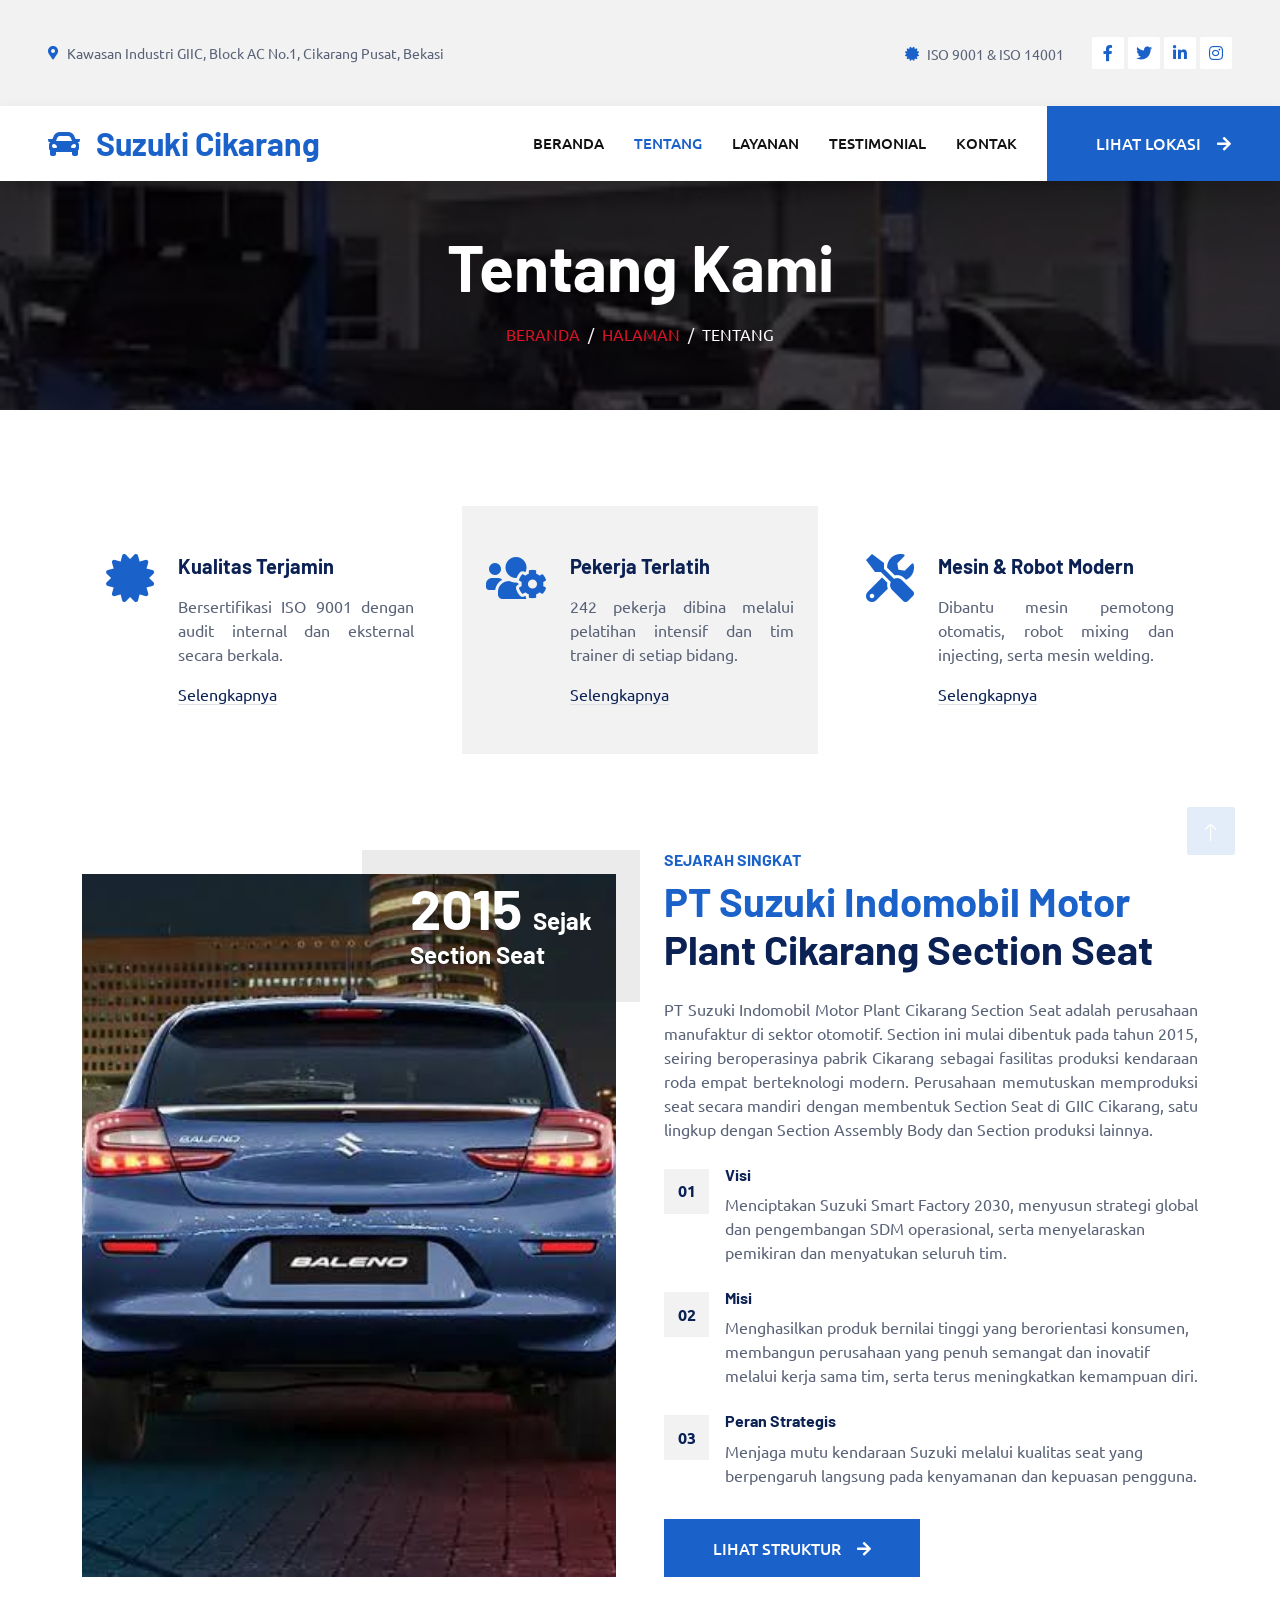
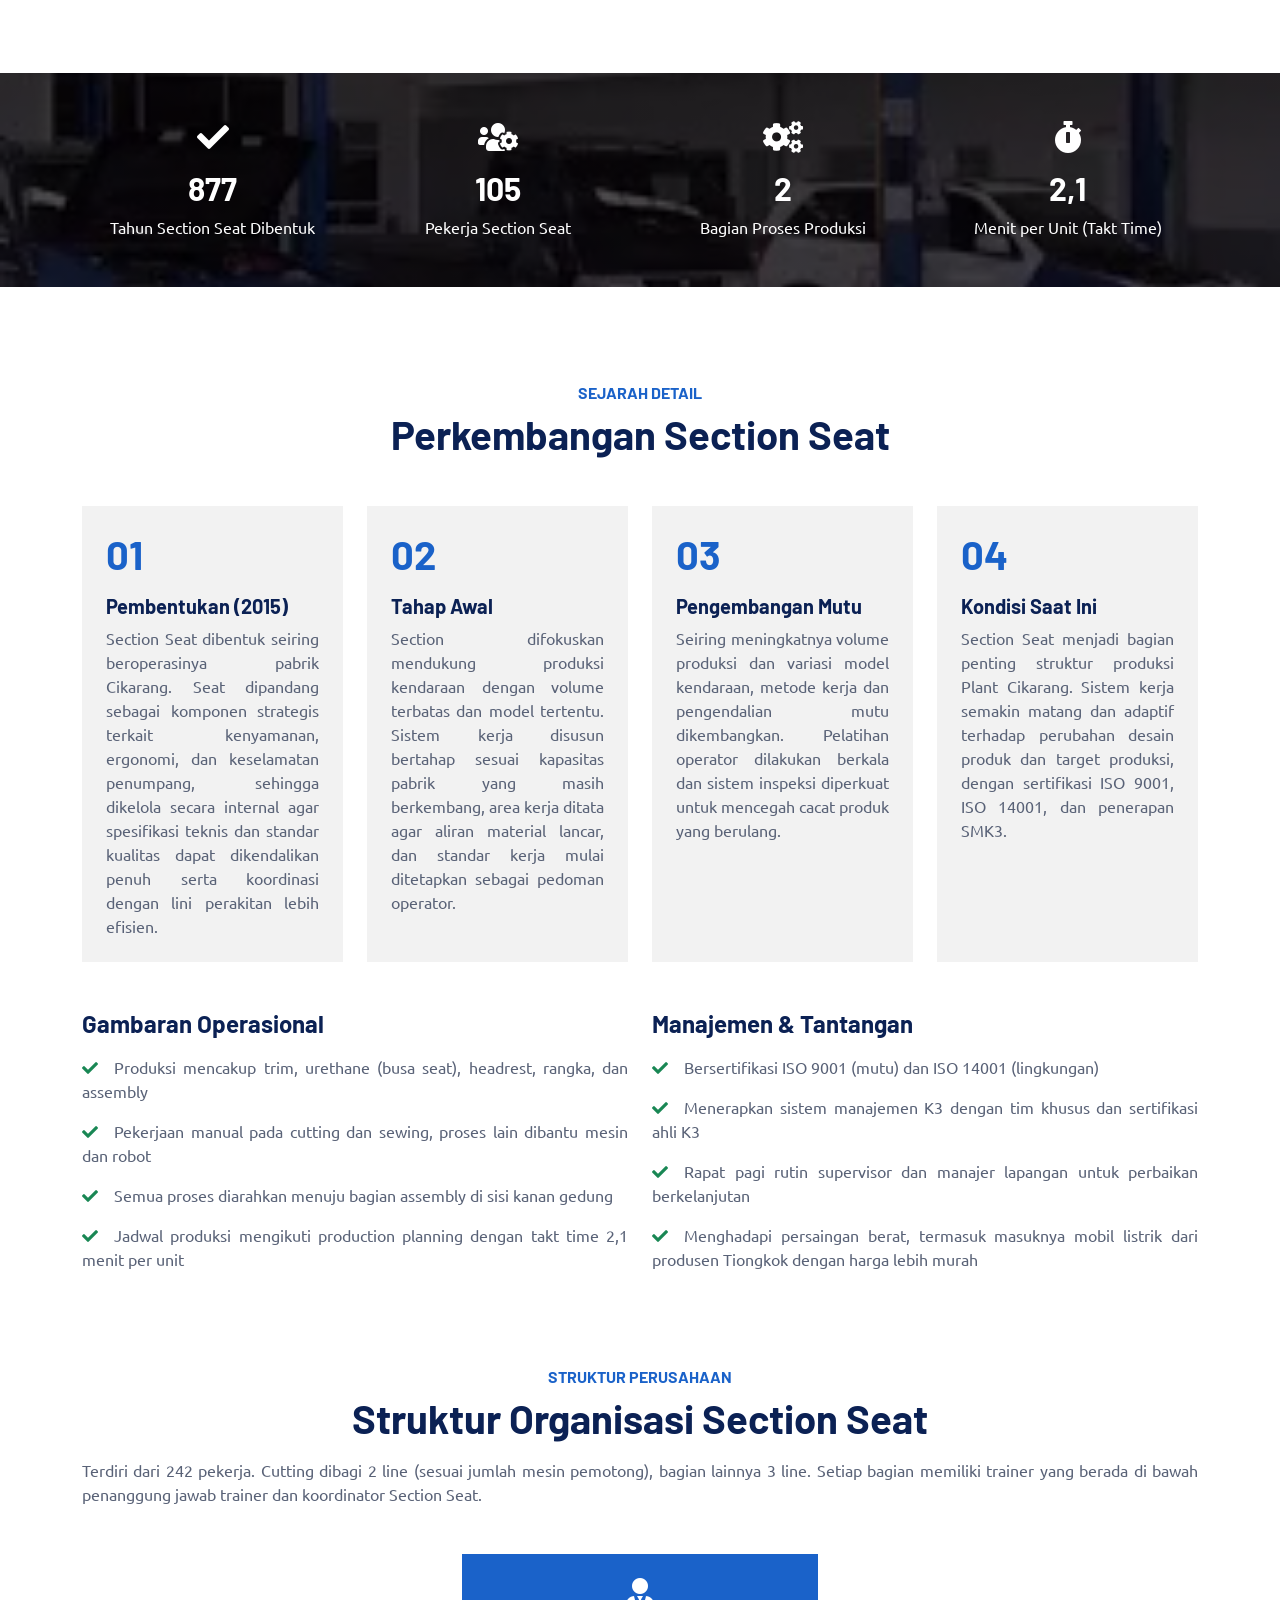
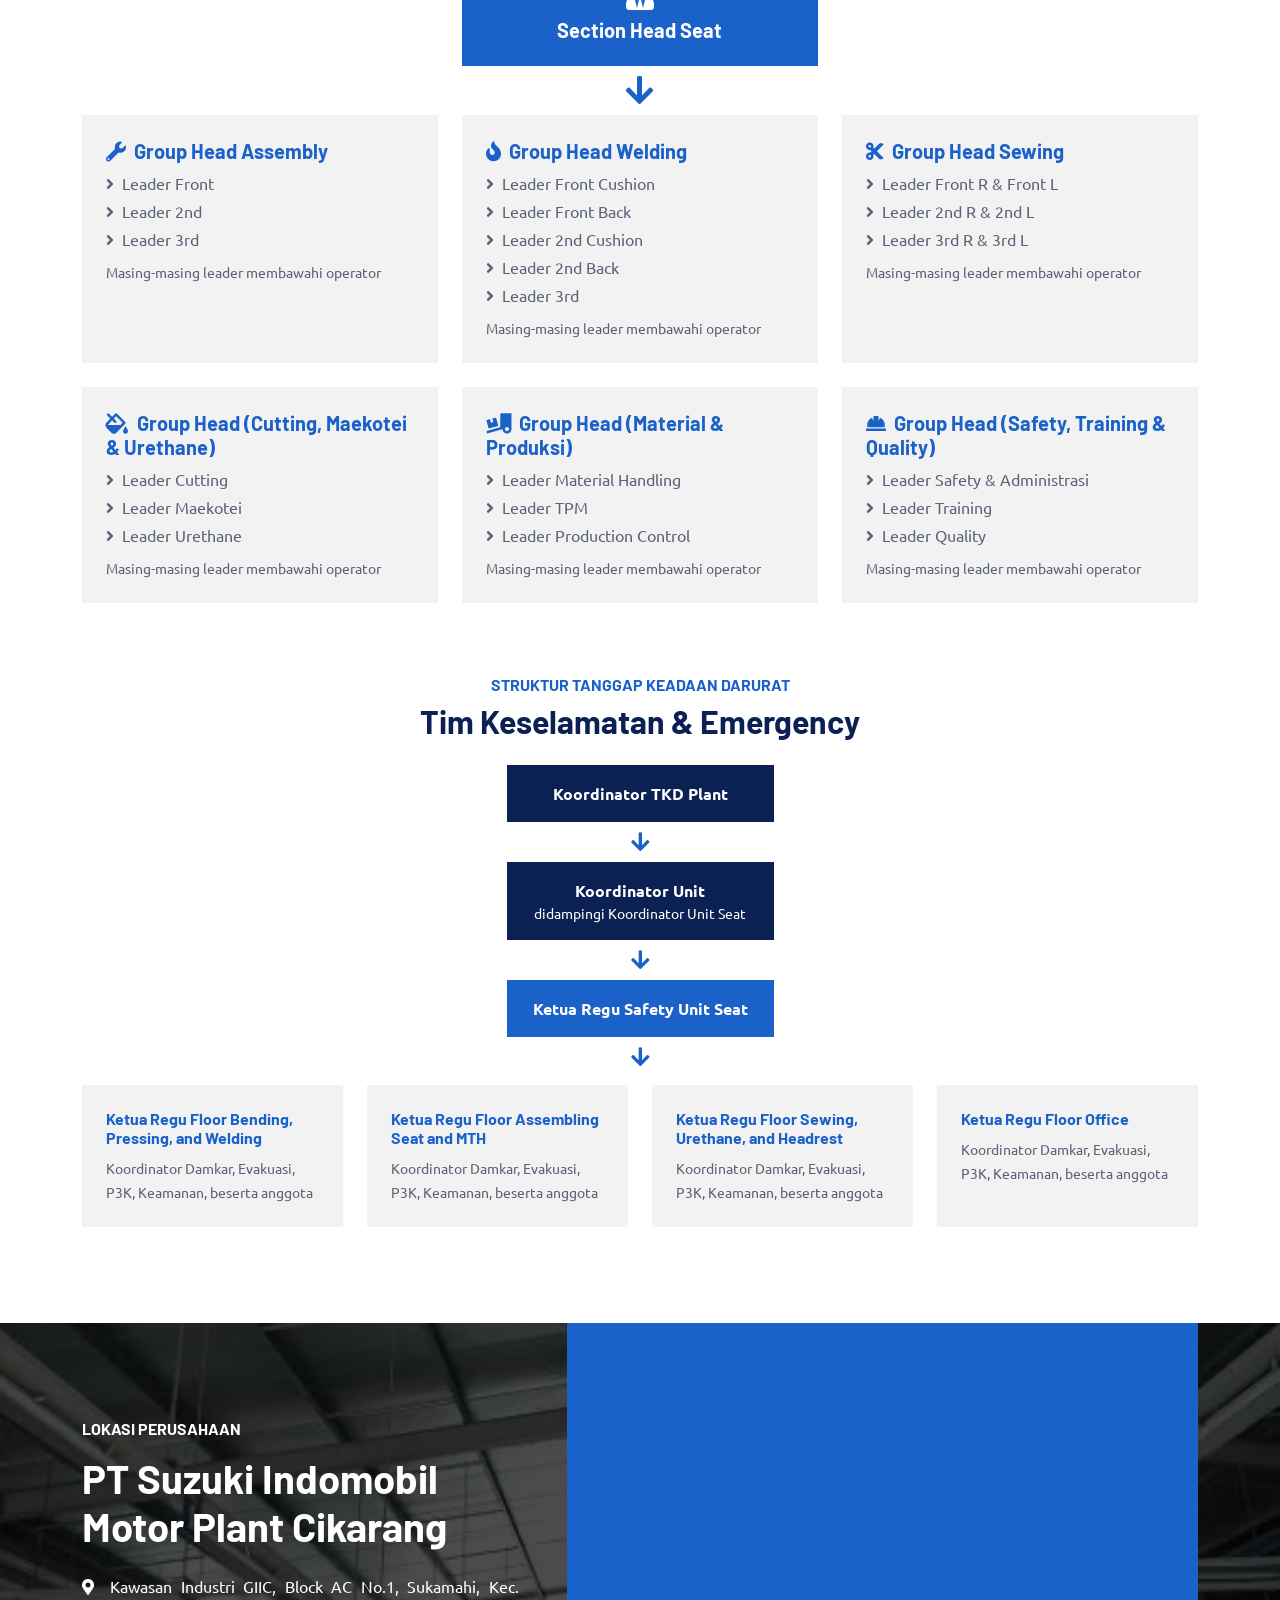
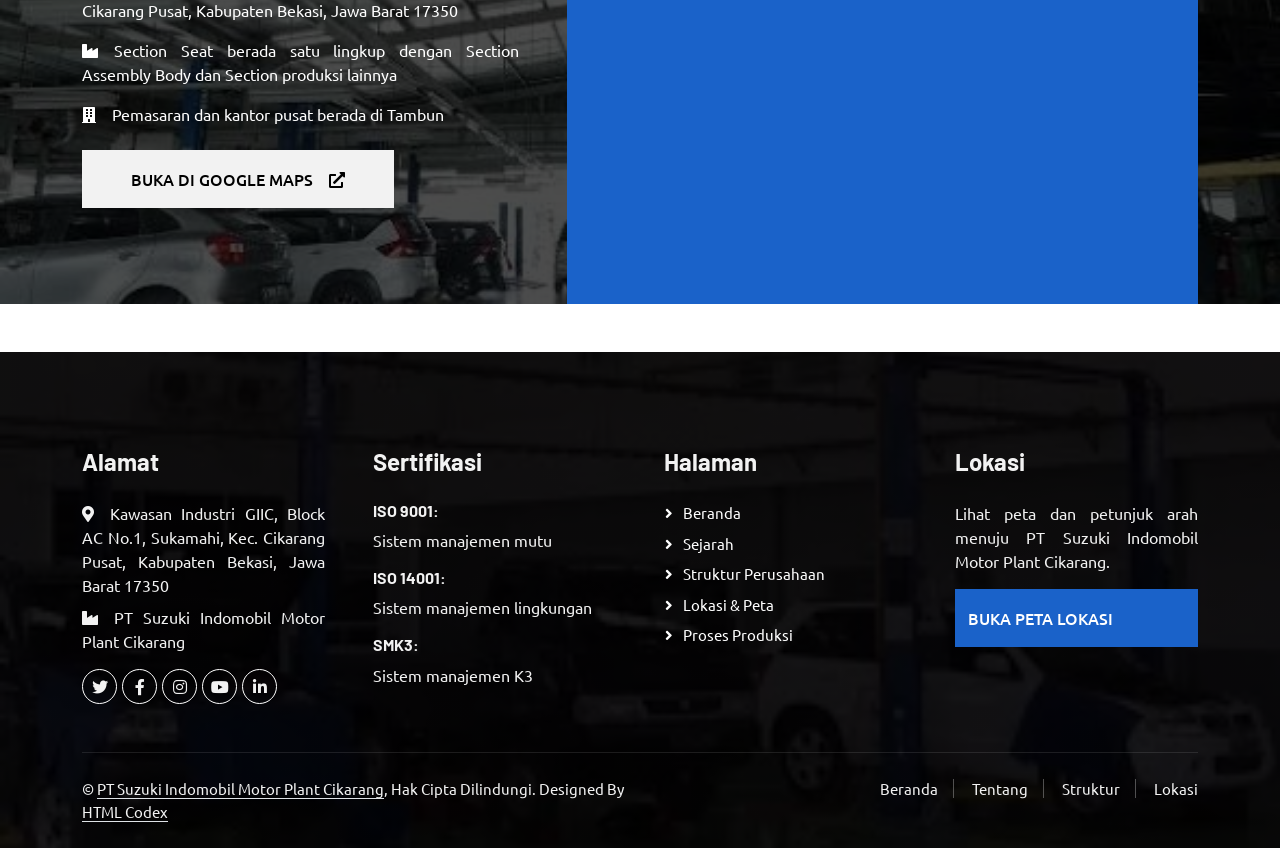
<file: about.html>
<!DOCTYPE html>
<html lang="id">

<head>
    <meta charset="utf-8">
    <title>Tentang - PT Suzuki Indomobil Motor Plant Cikarang</title>
    <meta content="width=device-width, initial-scale=1.0" name="viewport">
    <meta content="Sejarah, struktur organisasi, dan lokasi PT Suzuki Indomobil Motor Plant Cikarang Section Seat" name="keywords">
    <meta content="Sejarah, struktur perusahaan, dan peta lokasi PT Suzuki Indomobil Motor Plant Cikarang" name="description">

    <!-- Favicon -->
    <link href="img/favicon.ico" rel="icon">

    <!-- Google Web Fonts -->
    <link rel="preconnect" href="https://fonts.googleapis.com">
    <link rel="preconnect" href="https://fonts.gstatic.com" crossorigin>
    <link href="https://fonts.googleapis.com/css2?family=Barlow:wght@600;700&family=Ubuntu:wght@400;500&display=swap" rel="stylesheet"> 

    <!-- Icon Font Stylesheet -->
    <link href="https://cdnjs.cloudflare.com/ajax/libs/font-awesome/5.10.0/css/all.min.css" rel="stylesheet">
    <link href="https://cdn.jsdelivr.net/npm/bootstrap-icons@1.4.1/font/bootstrap-icons.css" rel="stylesheet">

    <!-- Libraries Stylesheet -->
    <link href="lib/animate/animate.min.css" rel="stylesheet">
    <link href="lib/owlcarousel/assets/owl.carousel.min.css" rel="stylesheet">
    <link href="lib/tempusdominus/css/tempusdominus-bootstrap-4.min.css" rel="stylesheet" />

    <!-- Customized Bootstrap Stylesheet -->
    <link href="css/bootstrap.min.css" rel="stylesheet">

    <!-- Template Stylesheet -->
    <link href="css/style.css" rel="stylesheet">
</head>

<body>
    <!-- Spinner Start -->
    <div id="spinner" class="show bg-white position-fixed translate-middle w-100 vh-100 top-50 start-50 d-flex align-items-center justify-content-center">
        <div class="spinner-border text-primary" style="width: 3rem; height: 3rem;" role="status">
            <span class="sr-only">Loading...</span>
        </div>
    </div>
    <!-- Spinner End -->


    <!-- Topbar Start -->
    <div class="container-fluid bg-light p-0">
        <div class="row gx-0 d-none d-lg-flex">
            <div class="col-lg-7 px-5 text-start">
                <div class="h-100 d-inline-flex align-items-center py-3 me-4">
                    <small class="fa fa-map-marker-alt text-primary me-2"></small>
                    <small>Kawasan Industri GIIC, Block AC No.1, Cikarang Pusat, Bekasi</small>
                </div>
                <div class="h-100 d-inline-flex align-items-center py-3">
                    <small class="fa fa-industry text-primary me-2"></small>
                    <small>Section Seat - Produksi Seat Kendaraan Roda Empat</small>
                </div>
            </div>
            <div class="col-lg-5 px-5 text-end">
                <div class="h-100 d-inline-flex align-items-center py-3 me-4">
                    <small class="fa fa-certificate text-primary me-2"></small>
                    <small>ISO 9001 &amp; ISO 14001</small>
                </div>
                <div class="h-100 d-inline-flex align-items-center">
                    <a class="btn btn-sm-square bg-white text-primary me-1" href="https://www.facebook.com/suzukiindonesia" target="_blank" rel="noopener noreferrer" aria-label="Facebook Suzuki Indonesia"><i class="fab fa-facebook-f"></i></a>
                    <a class="btn btn-sm-square bg-white text-primary me-1" href="https://x.com/SuzukiIndonesia" target="_blank" rel="noopener noreferrer" aria-label="Twitter/X Suzuki Indonesia"><i class="fab fa-twitter"></i></a>
                    <a class="btn btn-sm-square bg-white text-primary me-1" href="https://www.linkedin.com/search/results/companies/?keywords=Suzuki%20Indomobil%20Motor" target="_blank" rel="noopener noreferrer" aria-label="LinkedIn Suzuki Indomobil Motor"><i class="fab fa-linkedin-in"></i></a>
                    <a class="btn btn-sm-square bg-white text-primary me-0" href="https://www.instagram.com/suzuki_id/" target="_blank" rel="noopener noreferrer" aria-label="Instagram Suzuki Indonesia"><i class="fab fa-instagram"></i></a>
                </div>
            </div>
        </div>
    </div>
    <!-- Topbar End -->


    <!-- Navbar Start -->
    <nav class="navbar navbar-expand-lg bg-white navbar-light shadow sticky-top p-0">
        <a href="index.html" class="navbar-brand d-flex align-items-center px-4 px-lg-5">
            <h2 class="m-0 text-primary"><i class="fa fa-car me-3"></i>Suzuki Cikarang</h2>
        </a>
        <button type="button" class="navbar-toggler me-4" data-bs-toggle="collapse" data-bs-target="#navbarCollapse">
            <span class="navbar-toggler-icon"></span>
        </button>
        <div class="collapse navbar-collapse" id="navbarCollapse">
            <div class="navbar-nav ms-auto p-4 p-lg-0">
                <a href="index.html" class="nav-item nav-link">Beranda</a>
                <a href="about.html" class="nav-item nav-link active">Tentang</a>
                <a href="service.html" class="nav-item nav-link">Layanan</a>
                <a href="testimonial.html" class="nav-item nav-link">Testimonial</a>
                <a href="contact.html" class="nav-item nav-link">Kontak</a>
            </div>
            <a href="#lokasi" class="btn btn-primary py-4 px-lg-5 d-none d-lg-block">Lihat Lokasi<i class="fa fa-arrow-right ms-3"></i></a>
        </div>
    </nav>
    <!-- Navbar End -->


    <!-- Page Header Start -->
    <div class="container-fluid page-header mb-5 p-0" style="background-image: url(img/carousel-bg-1.jpg);">
        <div class="container-fluid page-header-inner py-5">
            <div class="container text-center">
                <h1 class="display-3 text-white mb-3 animated slideInDown">Tentang Kami</h1>
                <nav aria-label="breadcrumb">
                    <ol class="breadcrumb justify-content-center text-uppercase">
                        <li class="breadcrumb-item"><a href="index.html">Beranda</a></li>
                        <li class="breadcrumb-item"><a href="#">Halaman</a></li>
                        <li class="breadcrumb-item text-white active" aria-current="page">Tentang</li>
                    </ol>
                </nav>
            </div>
        </div>
    </div>
    <!-- Page Header End -->


    <!-- Service Start -->
    <div class="container-xxl py-5">
        <div class="container">
            <div class="row g-4">
                <div class="col-lg-4 col-md-6 wow fadeInUp" data-wow-delay="0.1s">
                    <div class="d-flex py-5 px-4">
                        <i class="fa fa-certificate fa-3x text-primary flex-shrink-0"></i>
                        <div class="ps-4">
                            <h5 class="mb-3">Kualitas Terjamin</h5>
                            <p>Bersertifikasi ISO 9001 dengan audit internal dan eksternal secara berkala.</p>
                            <a class="text-secondary border-bottom" href="#sejarah">Selengkapnya</a>
                        </div>
                    </div>
                </div>
                <div class="col-lg-4 col-md-6 wow fadeInUp" data-wow-delay="0.3s">
                    <div class="d-flex bg-light py-5 px-4">
                        <i class="fa fa-users-cog fa-3x text-primary flex-shrink-0"></i>
                        <div class="ps-4">
                            <h5 class="mb-3">Pekerja Terlatih</h5>
                            <p>242 pekerja dibina melalui pelatihan intensif dan tim trainer di setiap bidang.</p>
                            <a class="text-secondary border-bottom" href="#struktur">Selengkapnya</a>
                        </div>
                    </div>
                </div>
                <div class="col-lg-4 col-md-6 wow fadeInUp" data-wow-delay="0.5s">
                    <div class="d-flex py-5 px-4">
                        <i class="fa fa-tools fa-3x text-primary flex-shrink-0"></i>
                        <div class="ps-4">
                            <h5 class="mb-3">Mesin &amp; Robot Modern</h5>
                            <p>Dibantu mesin pemotong otomatis, robot mixing dan injecting, serta mesin welding.</p>
                            <a class="text-secondary border-bottom" href="index.html#layanan">Selengkapnya</a>
                        </div>
                    </div>
                </div>
            </div>
        </div>
    </div>
    <!-- Service End -->


    <!-- About Start -->
    <div class="container-xxl py-5" id="sejarah">
        <div class="container">
            <div class="row g-5">
                <div class="col-lg-6 pt-4" style="min-height: 400px;">
                    <div class="position-relative h-100 wow fadeIn" data-wow-delay="0.1s">
                        <img class="position-absolute img-fluid w-100 h-100" src="img/about.jpg" style="object-fit: cover;" alt="">
                        <div class="position-absolute top-0 end-0 mt-n4 me-n4 py-4 px-5" style="background: rgba(0, 0, 0, .08);">
                            <h1 class="display-4 text-white mb-0">2015 <span class="fs-4">Sejak</span></h1>
                            <h4 class="text-white">Section Seat</h4>
                        </div>
                    </div>
                </div>
                <div class="col-lg-6">
                    <h6 class="text-primary text-uppercase">Sejarah Singkat</h6>
                    <h1 class="mb-4"><span class="text-primary">PT Suzuki Indomobil Motor</span> Plant Cikarang Section Seat</h1>
                    <p class="mb-4">PT Suzuki Indomobil Motor Plant Cikarang Section Seat adalah perusahaan manufaktur di sektor otomotif. Section ini mulai dibentuk pada tahun 2015, seiring beroperasinya pabrik Cikarang sebagai fasilitas produksi kendaraan roda empat berteknologi modern. Perusahaan memutuskan memproduksi seat secara mandiri dengan membentuk Section Seat di GIIC Cikarang, satu lingkup dengan Section Assembly Body dan Section produksi lainnya.</p>
                    <div class="row g-4 mb-3 pb-3">
                        <div class="col-12 wow fadeIn" data-wow-delay="0.1s">
                            <div class="d-flex">
                                <div class="bg-light d-flex flex-shrink-0 align-items-center justify-content-center mt-1" style="width: 45px; height: 45px;">
                                    <span class="fw-bold text-secondary">01</span>
                                </div>
                                <div class="ps-3">
                                    <h6>Visi</h6>
                                    <span>Menciptakan Suzuki Smart Factory 2030, menyusun strategi global dan pengembangan SDM operasional, serta menyelaraskan pemikiran dan menyatukan seluruh tim.</span>
                                </div>
                            </div>
                        </div>
                        <div class="col-12 wow fadeIn" data-wow-delay="0.3s">
                            <div class="d-flex">
                                <div class="bg-light d-flex flex-shrink-0 align-items-center justify-content-center mt-1" style="width: 45px; height: 45px;">
                                    <span class="fw-bold text-secondary">02</span>
                                </div>
                                <div class="ps-3">
                                    <h6>Misi</h6>
                                    <span>Menghasilkan produk bernilai tinggi yang berorientasi konsumen, membangun perusahaan yang penuh semangat dan inovatif melalui kerja sama tim, serta terus meningkatkan kemampuan diri.</span>
                                </div>
                            </div>
                        </div>
                        <div class="col-12 wow fadeIn" data-wow-delay="0.5s">
                            <div class="d-flex">
                                <div class="bg-light d-flex flex-shrink-0 align-items-center justify-content-center mt-1" style="width: 45px; height: 45px;">
                                    <span class="fw-bold text-secondary">03</span>
                                </div>
                                <div class="ps-3">
                                    <h6>Peran Strategis</h6>
                                    <span>Menjaga mutu kendaraan Suzuki melalui kualitas seat yang berpengaruh langsung pada kenyamanan dan kepuasan pengguna.</span>
                                </div>
                            </div>
                        </div>
                    </div>
                    <a href="#struktur" class="btn btn-primary py-3 px-5">Lihat Struktur<i class="fa fa-arrow-right ms-3"></i></a>
                </div>
            </div>
        </div>
    </div>
    <!-- About End -->


    <!-- Fact Start -->
    <div class="container-fluid fact bg-dark my-5 py-5">
        <div class="container">
            <div class="row g-4">
                <div class="col-md-6 col-lg-3 text-center wow fadeIn" data-wow-delay="0.1s">
                    <i class="fa fa-check fa-2x text-white mb-3"></i>
                    <h2 class="text-white mb-2" data-toggle="counter-up">2015</h2>
                    <p class="text-white mb-0">Tahun Section Seat Dibentuk</p>
                </div>
                <div class="col-md-6 col-lg-3 text-center wow fadeIn" data-wow-delay="0.3s">
                    <i class="fa fa-users-cog fa-2x text-white mb-3"></i>
                    <h2 class="text-white mb-2" data-toggle="counter-up">242</h2>
                    <p class="text-white mb-0">Pekerja Section Seat</p>
                </div>
                <div class="col-md-6 col-lg-3 text-center wow fadeIn" data-wow-delay="0.5s">
                    <i class="fa fa-cogs fa-2x text-white mb-3"></i>
                    <h2 class="text-white mb-2" data-toggle="counter-up">4</h2>
                    <p class="text-white mb-0">Bagian Proses Produksi</p>
                </div>
                <div class="col-md-6 col-lg-3 text-center wow fadeIn" data-wow-delay="0.7s">
                    <i class="fa fa-stopwatch fa-2x text-white mb-3"></i>
                    <h2 class="text-white mb-2">2,1</h2>
                    <p class="text-white mb-0">Menit per Unit (Takt Time)</p>
                </div>
            </div>
        </div>
    </div>
    <!-- Fact End -->


    <!-- Sejarah Detail Start -->
    <div class="container-xxl py-5">
        <div class="container">
            <div class="text-center wow fadeInUp" data-wow-delay="0.1s">
                <h6 class="text-primary text-uppercase">Sejarah Detail</h6>
                <h1 class="mb-5">Perkembangan Section Seat</h1>
            </div>
            <div class="row g-4">
                <div class="col-lg-3 col-md-6 wow fadeInUp" data-wow-delay="0.1s">
                    <div class="bg-light p-4 h-100">
                        <h1 class="text-primary mb-3">01</h1>
                        <h5>Pembentukan (2015)</h5>
                        <p class="mb-0">Section Seat dibentuk seiring beroperasinya pabrik Cikarang. Seat dipandang sebagai komponen strategis terkait kenyamanan, ergonomi, dan keselamatan penumpang, sehingga dikelola secara internal agar spesifikasi teknis dan standar kualitas dapat dikendalikan penuh serta koordinasi dengan lini perakitan lebih efisien.</p>
                    </div>
                </div>
                <div class="col-lg-3 col-md-6 wow fadeInUp" data-wow-delay="0.3s">
                    <div class="bg-light p-4 h-100">
                        <h1 class="text-primary mb-3">02</h1>
                        <h5>Tahap Awal</h5>
                        <p class="mb-0">Section difokuskan mendukung produksi kendaraan dengan volume terbatas dan model tertentu. Sistem kerja disusun bertahap sesuai kapasitas pabrik yang masih berkembang, area kerja ditata agar aliran material lancar, dan standar kerja mulai ditetapkan sebagai pedoman operator.</p>
                    </div>
                </div>
                <div class="col-lg-3 col-md-6 wow fadeInUp" data-wow-delay="0.5s">
                    <div class="bg-light p-4 h-100">
                        <h1 class="text-primary mb-3">03</h1>
                        <h5>Pengembangan Mutu</h5>
                        <p class="mb-0">Seiring meningkatnya volume produksi dan variasi model kendaraan, metode kerja dan pengendalian mutu dikembangkan. Pelatihan operator dilakukan berkala dan sistem inspeksi diperkuat untuk mencegah cacat produk yang berulang.</p>
                    </div>
                </div>
                <div class="col-lg-3 col-md-6 wow fadeInUp" data-wow-delay="0.7s">
                    <div class="bg-light p-4 h-100">
                        <h1 class="text-primary mb-3">04</h1>
                        <h5>Kondisi Saat Ini</h5>
                        <p class="mb-0">Section Seat menjadi bagian penting struktur produksi Plant Cikarang. Sistem kerja semakin matang dan adaptif terhadap perubahan desain produk dan target produksi, dengan sertifikasi ISO 9001, ISO 14001, dan penerapan SMK3.</p>
                    </div>
                </div>
            </div>

            <div class="row g-4 mt-4">
                <div class="col-lg-6 wow fadeInUp" data-wow-delay="0.1s">
                    <h4 class="mb-3">Gambaran Operasional</h4>
                    <p><i class="fa fa-check text-success me-3"></i>Produksi mencakup trim, urethane (busa seat), headrest, rangka, dan assembly</p>
                    <p><i class="fa fa-check text-success me-3"></i>Pekerjaan manual pada cutting dan sewing, proses lain dibantu mesin dan robot</p>
                    <p><i class="fa fa-check text-success me-3"></i>Semua proses diarahkan menuju bagian assembly di sisi kanan gedung</p>
                    <p class="mb-0"><i class="fa fa-check text-success me-3"></i>Jadwal produksi mengikuti production planning dengan takt time 2,1 menit per unit</p>
                </div>
                <div class="col-lg-6 wow fadeInUp" data-wow-delay="0.3s">
                    <h4 class="mb-3">Manajemen &amp; Tantangan</h4>
                    <p><i class="fa fa-check text-success me-3"></i>Bersertifikasi ISO 9001 (mutu) dan ISO 14001 (lingkungan)</p>
                    <p><i class="fa fa-check text-success me-3"></i>Menerapkan sistem manajemen K3 dengan tim khusus dan sertifikasi ahli K3</p>
                    <p><i class="fa fa-check text-success me-3"></i>Rapat pagi rutin supervisor dan manajer lapangan untuk perbaikan berkelanjutan</p>
                    <p class="mb-0"><i class="fa fa-check text-success me-3"></i>Menghadapi persaingan berat, termasuk masuknya mobil listrik dari produsen Tiongkok dengan harga lebih murah</p>
                </div>
            </div>
        </div>
    </div>
    <!-- Sejarah Detail End -->


    <!-- Struktur Start -->
    <div class="container-xxl py-5" id="struktur">
        <div class="container">
            <div class="text-center wow fadeInUp" data-wow-delay="0.1s">
                <h6 class="text-primary text-uppercase">Struktur Perusahaan</h6>
                <h1 class="mb-3">Struktur Organisasi Section Seat</h1>
                <p class="mb-5">Terdiri dari 242 pekerja. Cutting dibagi 2 line (sesuai jumlah mesin pemotong), bagian lainnya 3 line. Setiap bagian memiliki trainer yang berada di bawah penanggung jawab trainer dan koordinator Section Seat.</p>
            </div>

            <!-- Puncak -->
            <div class="row justify-content-center mb-2">
                <div class="col-lg-4 col-md-6">
                    <div class="bg-primary text-white text-center p-4">
                        <i class="fa fa-user-tie fa-2x mb-2"></i>
                        <h5 class="text-white mb-0">Section Head Seat</h5>
                    </div>
                </div>
            </div>
            <div class="text-center text-primary mb-2"><i class="fa fa-arrow-down fa-2x"></i></div>

            <!-- Group Head -->
            <div class="row g-4">
                <div class="col-lg-4 col-md-6 wow fadeInUp" data-wow-delay="0.1s">
                    <div class="bg-light p-4 h-100">
                        <h5 class="text-primary"><i class="fa fa-wrench me-2"></i>Group Head Assembly</h5>
                        <p class="mb-1"><i class="fa fa-angle-right me-2"></i>Leader Front</p>
                        <p class="mb-1"><i class="fa fa-angle-right me-2"></i>Leader 2nd</p>
                        <p class="mb-2"><i class="fa fa-angle-right me-2"></i>Leader 3rd</p>
                        <small>Masing-masing leader membawahi operator</small>
                    </div>
                </div>
                <div class="col-lg-4 col-md-6 wow fadeInUp" data-wow-delay="0.2s">
                    <div class="bg-light p-4 h-100">
                        <h5 class="text-primary"><i class="fa fa-fire me-2"></i>Group Head Welding</h5>
                        <p class="mb-1"><i class="fa fa-angle-right me-2"></i>Leader Front Cushion</p>
                        <p class="mb-1"><i class="fa fa-angle-right me-2"></i>Leader Front Back</p>
                        <p class="mb-1"><i class="fa fa-angle-right me-2"></i>Leader 2nd Cushion</p>
                        <p class="mb-1"><i class="fa fa-angle-right me-2"></i>Leader 2nd Back</p>
                        <p class="mb-2"><i class="fa fa-angle-right me-2"></i>Leader 3rd</p>
                        <small>Masing-masing leader membawahi operator</small>
                    </div>
                </div>
                <div class="col-lg-4 col-md-6 wow fadeInUp" data-wow-delay="0.3s">
                    <div class="bg-light p-4 h-100">
                        <h5 class="text-primary"><i class="fa fa-cut me-2"></i>Group Head Sewing</h5>
                        <p class="mb-1"><i class="fa fa-angle-right me-2"></i>Leader Front R &amp; Front L</p>
                        <p class="mb-1"><i class="fa fa-angle-right me-2"></i>Leader 2nd R &amp; 2nd L</p>
                        <p class="mb-2"><i class="fa fa-angle-right me-2"></i>Leader 3rd R &amp; 3rd L</p>
                        <small>Masing-masing leader membawahi operator</small>
                    </div>
                </div>
                <div class="col-lg-4 col-md-6 wow fadeInUp" data-wow-delay="0.1s">
                    <div class="bg-light p-4 h-100">
                        <h5 class="text-primary"><i class="fa fa-fill-drip me-2"></i>Group Head (Cutting, Maekotei &amp; Urethane)</h5>
                        <p class="mb-1"><i class="fa fa-angle-right me-2"></i>Leader Cutting</p>
                        <p class="mb-1"><i class="fa fa-angle-right me-2"></i>Leader Maekotei</p>
                        <p class="mb-2"><i class="fa fa-angle-right me-2"></i>Leader Urethane</p>
                        <small>Masing-masing leader membawahi operator</small>
                    </div>
                </div>
                <div class="col-lg-4 col-md-6 wow fadeInUp" data-wow-delay="0.2s">
                    <div class="bg-light p-4 h-100">
                        <h5 class="text-primary"><i class="fa fa-truck-loading me-2"></i>Group Head (Material &amp; Produksi)</h5>
                        <p class="mb-1"><i class="fa fa-angle-right me-2"></i>Leader Material Handling</p>
                        <p class="mb-1"><i class="fa fa-angle-right me-2"></i>Leader TPM</p>
                        <p class="mb-2"><i class="fa fa-angle-right me-2"></i>Leader Production Control</p>
                        <small>Masing-masing leader membawahi operator</small>
                    </div>
                </div>
                <div class="col-lg-4 col-md-6 wow fadeInUp" data-wow-delay="0.3s">
                    <div class="bg-light p-4 h-100">
                        <h5 class="text-primary"><i class="fa fa-hard-hat me-2"></i>Group Head (Safety, Training &amp; Quality)</h5>
                        <p class="mb-1"><i class="fa fa-angle-right me-2"></i>Leader Safety &amp; Administrasi</p>
                        <p class="mb-1"><i class="fa fa-angle-right me-2"></i>Leader Training</p>
                        <p class="mb-2"><i class="fa fa-angle-right me-2"></i>Leader Quality</p>
                        <small>Masing-masing leader membawahi operator</small>
                    </div>
                </div>
            </div>

            <!-- Tanggap Darurat -->
            <div class="text-center mt-5 pt-4 wow fadeInUp" data-wow-delay="0.1s">
                <h6 class="text-primary text-uppercase">Struktur Tanggap Keadaan Darurat</h6>
                <h2 class="mb-4">Tim Keselamatan &amp; Emergency</h2>
            </div>
            <div class="row justify-content-center g-3 mb-2">
                <div class="col-lg-3 col-md-6">
                    <div class="bg-secondary text-white text-center p-3"><b>Koordinator TKD Plant</b></div>
                </div>
            </div>
            <div class="text-center text-primary mb-2"><i class="fa fa-arrow-down fa-lg"></i></div>
            <div class="row justify-content-center g-3 mb-2">
                <div class="col-lg-3 col-md-6">
                    <div class="bg-secondary text-white text-center p-3"><b>Koordinator Unit</b> <small class="d-block">didampingi Koordinator Unit Seat</small></div>
                </div>
            </div>
            <div class="text-center text-primary mb-2"><i class="fa fa-arrow-down fa-lg"></i></div>
            <div class="row justify-content-center g-3 mb-2">
                <div class="col-lg-3 col-md-6">
                    <div class="bg-primary text-white text-center p-3"><b>Ketua Regu Safety Unit Seat</b></div>
                </div>
            </div>
            <div class="text-center text-primary mb-3"><i class="fa fa-arrow-down fa-lg"></i></div>
            <div class="row g-4">
                <div class="col-lg-3 col-md-6">
                    <div class="bg-light p-4 h-100">
                        <h6 class="text-primary">Ketua Regu Floor Bending, Pressing, and Welding</h6>
                        <small>Koordinator Damkar, Evakuasi, P3K, Keamanan, beserta anggota</small>
                    </div>
                </div>
                <div class="col-lg-3 col-md-6">
                    <div class="bg-light p-4 h-100">
                        <h6 class="text-primary">Ketua Regu Floor Assembling Seat and MTH</h6>
                        <small>Koordinator Damkar, Evakuasi, P3K, Keamanan, beserta anggota</small>
                    </div>
                </div>
                <div class="col-lg-3 col-md-6">
                    <div class="bg-light p-4 h-100">
                        <h6 class="text-primary">Ketua Regu Floor Sewing, Urethane, and Headrest</h6>
                        <small>Koordinator Damkar, Evakuasi, P3K, Keamanan, beserta anggota</small>
                    </div>
                </div>
                <div class="col-lg-3 col-md-6">
                    <div class="bg-light p-4 h-100">
                        <h6 class="text-primary">Ketua Regu Floor Office</h6>
                        <small>Koordinator Damkar, Evakuasi, P3K, Keamanan, beserta anggota</small>
                    </div>
                </div>
            </div>
        </div>
    </div>
    <!-- Struktur End -->


    <!-- Lokasi Start -->
    <div class="container-fluid bg-secondary booking my-5 wow fadeInUp" data-wow-delay="0.1s" id="lokasi">
        <div class="container">
            <div class="row gx-5">
                <div class="col-lg-5 py-5">
                    <div class="py-5">
                        <h6 class="text-white text-uppercase mb-3">Lokasi Perusahaan</h6>
                        <h1 class="text-white mb-4">PT Suzuki Indomobil Motor Plant Cikarang</h1>
                        <p class="text-white mb-3"><i class="fa fa-map-marker-alt me-3"></i>Kawasan Industri GIIC, Block AC No.1, Sukamahi, Kec. Cikarang Pusat, Kabupaten Bekasi, Jawa Barat 17350</p>
                        <p class="text-white mb-3"><i class="fa fa-industry me-3"></i>Section Seat berada satu lingkup dengan Section Assembly Body dan Section produksi lainnya</p>
                        <p class="text-white mb-4"><i class="fa fa-building me-3"></i>Pemasaran dan kantor pusat berada di Tambun</p>
                        <a class="btn btn-light py-3 px-5" target="_blank" rel="noopener" href="https://www.google.com/maps/search/?api=1&query=PT+Suzuki+Indomobil+Motor+Plant+Cikarang+GIIC+Block+AC+No.1+Sukamahi+Cikarang+Pusat+Bekasi">Buka di Google Maps<i class="fa fa-external-link-alt ms-3"></i></a>
                    </div>
                </div>
                <div class="col-lg-7">
                    <div class="bg-primary h-100 p-3 wow zoomIn" data-wow-delay="0.6s" style="min-height: 420px;">
                        <iframe
                            title="Peta lokasi PT Suzuki Indomobil Motor Plant Cikarang"
                            src="https://www.google.com/maps?q=PT+Suzuki+Indomobil+Motor+Plant+Cikarang+GIIC+Block+AC+No.1+Sukamahi+Cikarang+Pusat+Bekasi&output=embed"
                            style="border:0; width:100%; height:100%; min-height:390px;"
                            allowfullscreen loading="lazy" referrerpolicy="no-referrer-when-downgrade"></iframe>
                    </div>
                </div>
            </div>
        </div>
    </div>
    <!-- Lokasi End -->


    <!-- Footer Start -->
    <div class="container-fluid bg-dark text-light footer pt-5 mt-5 wow fadeIn" data-wow-delay="0.1s">
        <div class="container py-5">
            <div class="row g-5">
                <div class="col-lg-3 col-md-6">
                    <h4 class="text-light mb-4">Alamat</h4>
                    <p class="mb-2"><i class="fa fa-map-marker-alt me-3"></i>Kawasan Industri GIIC, Block AC No.1, Sukamahi, Kec. Cikarang Pusat, Kabupaten Bekasi, Jawa Barat 17350</p>
                    <p class="mb-2"><i class="fa fa-industry me-3"></i>PT Suzuki Indomobil Motor Plant Cikarang</p>
                    <div class="d-flex pt-2">
                        <a class="btn btn-outline-light btn-social" href="https://x.com/SuzukiIndonesia" target="_blank" rel="noopener noreferrer" aria-label="Twitter/X Suzuki Indonesia"><i class="fab fa-twitter"></i></a>
                        <a class="btn btn-outline-light btn-social" href="https://www.facebook.com/suzukiindonesia" target="_blank" rel="noopener noreferrer" aria-label="Facebook Suzuki Indonesia"><i class="fab fa-facebook-f"></i></a>
                        <a class="btn btn-outline-light btn-social" href="https://www.instagram.com/suzuki_id/" target="_blank" rel="noopener noreferrer" aria-label="Instagram Suzuki Indonesia"><i class="fab fa-instagram"></i></a>
                        <a class="btn btn-outline-light btn-social" href="https://www.youtube.com/@SuzukiID" target="_blank" rel="noopener noreferrer" aria-label="YouTube Suzuki Indonesia"><i class="fab fa-youtube"></i></a>
                        <a class="btn btn-outline-light btn-social" href="https://www.linkedin.com/search/results/companies/?keywords=Suzuki%20Indomobil%20Motor" target="_blank" rel="noopener noreferrer" aria-label="LinkedIn Suzuki Indomobil Motor"><i class="fab fa-linkedin-in"></i></a>
                    </div>
                </div>
                <div class="col-lg-3 col-md-6">
                    <h4 class="text-light mb-4">Sertifikasi</h4>
                    <h6 class="text-light">ISO 9001:</h6>
                    <p class="mb-3">Sistem manajemen mutu</p>
                    <h6 class="text-light">ISO 14001:</h6>
                    <p class="mb-3">Sistem manajemen lingkungan</p>
                    <h6 class="text-light">SMK3:</h6>
                    <p class="mb-0">Sistem manajemen K3</p>
                </div>
                <div class="col-lg-3 col-md-6">
                    <h4 class="text-light mb-4">Halaman</h4>
                    <a class="btn btn-link" href="index.html">Beranda</a>
                    <a class="btn btn-link" href="#sejarah">Sejarah</a>
                    <a class="btn btn-link" href="#struktur">Struktur Perusahaan</a>
                    <a class="btn btn-link" href="#lokasi">Lokasi &amp; Peta</a>
                    <a class="btn btn-link" href="index.html#layanan">Proses Produksi</a>
                </div>
                <div class="col-lg-3 col-md-6">
                    <h4 class="text-light mb-4">Lokasi</h4>
                    <p>Lihat peta dan petunjuk arah menuju PT Suzuki Indomobil Motor Plant Cikarang.</p>
                    <div class="position-relative mx-auto" style="max-width: 400px;">
                        <a href="#lokasi" class="btn btn-primary py-3 w-100">Buka Peta Lokasi</a>
                    </div>
                </div>
            </div>
        </div>
        <div class="container">
            <div class="copyright">
                <div class="row">
                    <div class="col-md-6 text-center text-md-start mb-3 mb-md-0">
                        &copy; <a class="border-bottom" href="#">PT Suzuki Indomobil Motor Plant Cikarang</a>, Hak Cipta Dilindungi.

                        <!--/*** This template is free as long as you keep the footer author’s credit link/attribution link/backlink. If you'd like to use the template without the footer author’s credit link/attribution link/backlink, you can purchase the Credit Removal License from "https://htmlcodex.com/credit-removal". Thank you for your support. ***/-->
                        Designed By <a class="border-bottom" href="https://htmlcodex.com">HTML Codex</a>
                    </div>
                    <div class="col-md-6 text-center text-md-end">
                        <div class="footer-menu">
                            <a href="index.html">Beranda</a>
                            <a href="about.html">Tentang</a>
                            <a href="#struktur">Struktur</a>
                            <a href="#lokasi">Lokasi</a>
                        </div>
                    </div>
                </div>
            </div>
        </div>
    </div>
    <!-- Footer End -->


    <!-- Back to Top -->
    <a href="#" class="btn btn-lg btn-primary btn-lg-square back-to-top"><i class="bi bi-arrow-up"></i></a>


    <!-- JavaScript Libraries -->
    <script src="https://code.jquery.com/jquery-3.4.1.min.js"></script>
    <script src="https://cdn.jsdelivr.net/npm/bootstrap@5.0.0/dist/js/bootstrap.bundle.min.js"></script>
    <script src="lib/wow/wow.min.js"></script>
    <script src="lib/easing/easing.min.js"></script>
    <script src="lib/waypoints/waypoints.min.js"></script>
    <script src="lib/counterup/counterup.min.js"></script>
    <script src="lib/owlcarousel/owl.carousel.min.js"></script>
    <script src="lib/tempusdominus/js/moment.min.js"></script>
    <script src="lib/tempusdominus/js/moment-timezone.min.js"></script>
    <script src="lib/tempusdominus/js/tempusdominus-bootstrap-4.min.js"></script>

    <!-- Template Javascript -->
    <script src="js/main.js"></script>
</body>

</html>
</file>
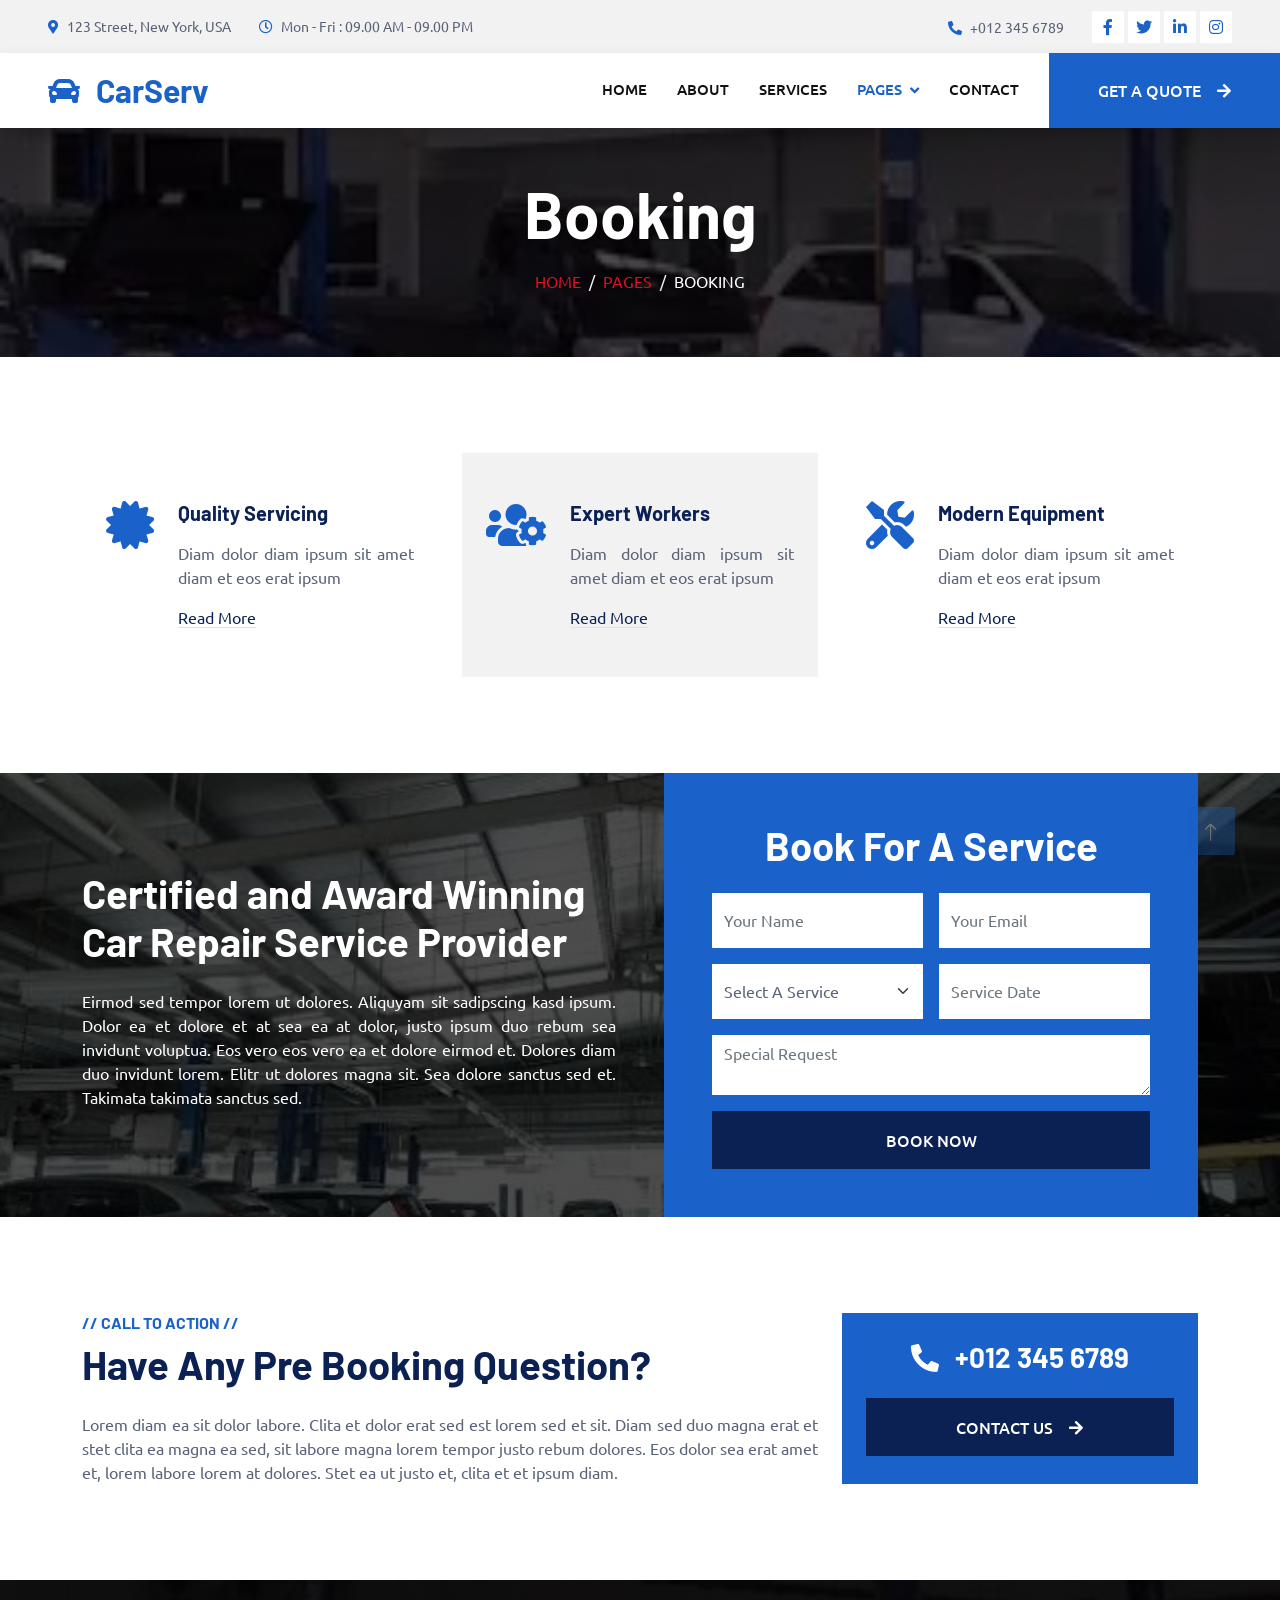
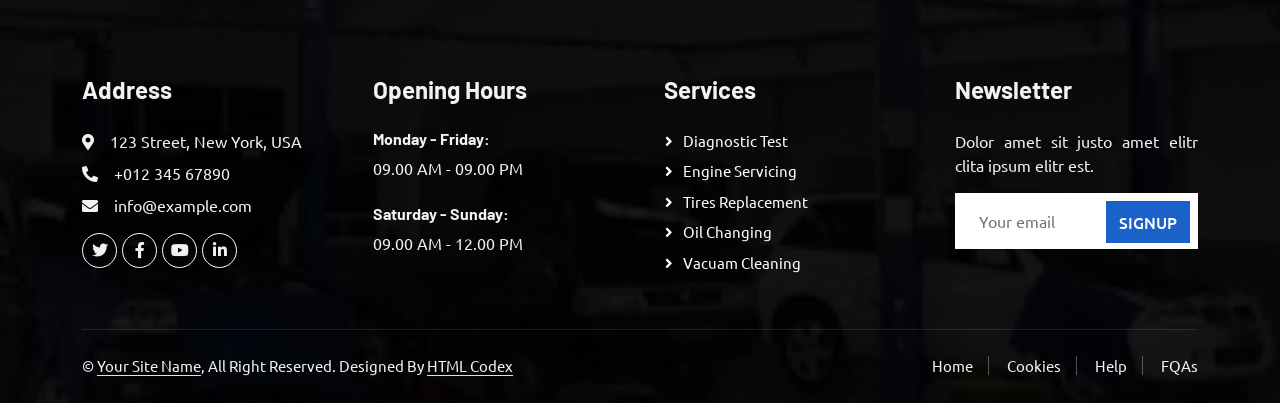
<file: booking.html>
<!DOCTYPE html>
<html lang="en">

<head>
    <meta charset="utf-8">
    <title>CarServ - Car Repair HTML Template</title>
    <meta content="width=device-width, initial-scale=1.0" name="viewport">
    <meta content="" name="keywords">
    <meta content="" name="description">

    <!-- Favicon -->
    <link href="img/favicon.ico" rel="icon">

    <!-- Google Web Fonts -->
    <link rel="preconnect" href="https://fonts.googleapis.com">
    <link rel="preconnect" href="https://fonts.gstatic.com" crossorigin>
    <link href="https://fonts.googleapis.com/css2?family=Barlow:wght@600;700&family=Ubuntu:wght@400;500&display=swap" rel="stylesheet"> 

    <!-- Icon Font Stylesheet -->
    <link href="https://cdnjs.cloudflare.com/ajax/libs/font-awesome/5.10.0/css/all.min.css" rel="stylesheet">
    <link href="https://cdn.jsdelivr.net/npm/bootstrap-icons@1.4.1/font/bootstrap-icons.css" rel="stylesheet">

    <!-- Libraries Stylesheet -->
    <link href="lib/animate/animate.min.css" rel="stylesheet">
    <link href="lib/owlcarousel/assets/owl.carousel.min.css" rel="stylesheet">
    <link href="lib/tempusdominus/css/tempusdominus-bootstrap-4.min.css" rel="stylesheet" />

    <!-- Customized Bootstrap Stylesheet -->
    <link href="css/bootstrap.min.css" rel="stylesheet">

    <!-- Template Stylesheet -->
    <link href="css/style.css" rel="stylesheet">
</head>

<body>
    <!-- Spinner Start -->
    <div id="spinner" class="show bg-white position-fixed translate-middle w-100 vh-100 top-50 start-50 d-flex align-items-center justify-content-center">
        <div class="spinner-border text-primary" style="width: 3rem; height: 3rem;" role="status">
            <span class="sr-only">Loading...</span>
        </div>
    </div>
    <!-- Spinner End -->


    <!-- Topbar Start -->
    <div class="container-fluid bg-light p-0">
        <div class="row gx-0 d-none d-lg-flex">
            <div class="col-lg-7 px-5 text-start">
                <div class="h-100 d-inline-flex align-items-center py-3 me-4">
                    <small class="fa fa-map-marker-alt text-primary me-2"></small>
                    <small>123 Street, New York, USA</small>
                </div>
                <div class="h-100 d-inline-flex align-items-center py-3">
                    <small class="far fa-clock text-primary me-2"></small>
                    <small>Mon - Fri : 09.00 AM - 09.00 PM</small>
                </div>
            </div>
            <div class="col-lg-5 px-5 text-end">
                <div class="h-100 d-inline-flex align-items-center py-3 me-4">
                    <small class="fa fa-phone-alt text-primary me-2"></small>
                    <small>+012 345 6789</small>
                </div>
                <div class="h-100 d-inline-flex align-items-center">
                    <a class="btn btn-sm-square bg-white text-primary me-1" href=""><i class="fab fa-facebook-f"></i></a>
                    <a class="btn btn-sm-square bg-white text-primary me-1" href=""><i class="fab fa-twitter"></i></a>
                    <a class="btn btn-sm-square bg-white text-primary me-1" href=""><i class="fab fa-linkedin-in"></i></a>
                    <a class="btn btn-sm-square bg-white text-primary me-0" href=""><i class="fab fa-instagram"></i></a>
                </div>
            </div>
        </div>
    </div>
    <!-- Topbar End -->


    <!-- Navbar Start -->
    <nav class="navbar navbar-expand-lg bg-white navbar-light shadow sticky-top p-0">
        <a href="index.html" class="navbar-brand d-flex align-items-center px-4 px-lg-5">
            <h2 class="m-0 text-primary"><i class="fa fa-car me-3"></i>CarServ</h2>
        </a>
        <button type="button" class="navbar-toggler me-4" data-bs-toggle="collapse" data-bs-target="#navbarCollapse">
            <span class="navbar-toggler-icon"></span>
        </button>
        <div class="collapse navbar-collapse" id="navbarCollapse">
            <div class="navbar-nav ms-auto p-4 p-lg-0">
                <a href="index.html" class="nav-item nav-link">Home</a>
                <a href="about.html" class="nav-item nav-link">About</a>
                <a href="service.html" class="nav-item nav-link">Services</a>
                <div class="nav-item dropdown">
                    <a href="#" class="nav-link dropdown-toggle active" data-bs-toggle="dropdown">Pages</a>
                    <div class="dropdown-menu fade-up m-0">
                        <a href="booking.html" class="dropdown-item active">Booking</a>
                        <a href="team.html" class="dropdown-item">Technicians</a>
                        <a href="testimonial.html" class="dropdown-item">Testimonial</a>
                        <a href="404.html" class="dropdown-item">404 Page</a>
                    </div>
                </div>
                <a href="contact.html" class="nav-item nav-link">Contact</a>
            </div>
            <a href="" class="btn btn-primary py-4 px-lg-5 d-none d-lg-block">Get A Quote<i class="fa fa-arrow-right ms-3"></i></a>
        </div>
    </nav>
    <!-- Navbar End -->


    <!-- Page Header Start -->
    <div class="container-fluid page-header mb-5 p-0" style="background-image: url(img/carousel-bg-1.jpg);">
        <div class="container-fluid page-header-inner py-5">
            <div class="container text-center">
                <h1 class="display-3 text-white mb-3 animated slideInDown">Booking</h1>
                <nav aria-label="breadcrumb">
                    <ol class="breadcrumb justify-content-center text-uppercase">
                        <li class="breadcrumb-item"><a href="#">Home</a></li>
                        <li class="breadcrumb-item"><a href="#">Pages</a></li>
                        <li class="breadcrumb-item text-white active" aria-current="page">Booking</li>
                    </ol>
                </nav>
            </div>
        </div>
    </div>
    <!-- Page Header End -->


    <!-- Service Start -->
    <div class="container-xxl py-5">
        <div class="container">
            <div class="row g-4">
                <div class="col-lg-4 col-md-6 wow fadeInUp" data-wow-delay="0.1s">
                    <div class="d-flex py-5 px-4">
                        <i class="fa fa-certificate fa-3x text-primary flex-shrink-0"></i>
                        <div class="ps-4">
                            <h5 class="mb-3">Quality Servicing</h5>
                            <p>Diam dolor diam ipsum sit amet diam et eos erat ipsum</p>
                            <a class="text-secondary border-bottom" href="">Read More</a>
                        </div>
                    </div>
                </div>
                <div class="col-lg-4 col-md-6 wow fadeInUp" data-wow-delay="0.3s">
                    <div class="d-flex bg-light py-5 px-4">
                        <i class="fa fa-users-cog fa-3x text-primary flex-shrink-0"></i>
                        <div class="ps-4">
                            <h5 class="mb-3">Expert Workers</h5>
                            <p>Diam dolor diam ipsum sit amet diam et eos erat ipsum</p>
                            <a class="text-secondary border-bottom" href="">Read More</a>
                        </div>
                    </div>
                </div>
                <div class="col-lg-4 col-md-6 wow fadeInUp" data-wow-delay="0.5s">
                    <div class="d-flex py-5 px-4">
                        <i class="fa fa-tools fa-3x text-primary flex-shrink-0"></i>
                        <div class="ps-4">
                            <h5 class="mb-3">Modern Equipment</h5>
                            <p>Diam dolor diam ipsum sit amet diam et eos erat ipsum</p>
                            <a class="text-secondary border-bottom" href="">Read More</a>
                        </div>
                    </div>
                </div>
            </div>
        </div>
    </div>
    <!-- Service End -->


    <!-- Booking Start -->
    <div class="container-fluid bg-secondary booking my-5 wow fadeInUp" data-wow-delay="0.1s">
        <div class="container">
            <div class="row gx-5">
                <div class="col-lg-6 py-5">
                    <div class="py-5">
                        <h1 class="text-white mb-4">Certified and Award Winning Car Repair Service Provider</h1>
                        <p class="text-white mb-0">Eirmod sed tempor lorem ut dolores. Aliquyam sit sadipscing kasd ipsum. Dolor ea et dolore et at sea ea at dolor, justo ipsum duo rebum sea invidunt voluptua. Eos vero eos vero ea et dolore eirmod et. Dolores diam duo invidunt lorem. Elitr ut dolores magna sit. Sea dolore sanctus sed et. Takimata takimata sanctus sed.</p>
                    </div>
                </div>
                <div class="col-lg-6">
                    <div class="bg-primary h-100 d-flex flex-column justify-content-center text-center p-5 wow zoomIn" data-wow-delay="0.6s">
                        <h1 class="text-white mb-4">Book For A Service</h1>
                        <form>
                            <div class="row g-3">
                                <div class="col-12 col-sm-6">
                                    <input type="text" class="form-control border-0" placeholder="Your Name" style="height: 55px;">
                                </div>
                                <div class="col-12 col-sm-6">
                                    <input type="email" class="form-control border-0" placeholder="Your Email" style="height: 55px;">
                                </div>
                                <div class="col-12 col-sm-6">
                                    <select class="form-select border-0" style="height: 55px;">
                                        <option selected>Select A Service</option>
                                        <option value="1">Service 1</option>
                                        <option value="2">Service 2</option>
                                        <option value="3">Service 3</option>
                                    </select>
                                </div>
                                <div class="col-12 col-sm-6">
                                    <div class="date" id="date1" data-target-input="nearest">
                                        <input type="text"
                                            class="form-control border-0 datetimepicker-input"
                                            placeholder="Service Date" data-target="#date1" data-toggle="datetimepicker" style="height: 55px;">
                                    </div>
                                </div>
                                <div class="col-12">
                                    <textarea class="form-control border-0" placeholder="Special Request"></textarea>
                                </div>
                                <div class="col-12">
                                    <button class="btn btn-secondary w-100 py-3" type="submit">Book Now</button>
                                </div>
                            </div>
                        </form>
                    </div>
                </div>
            </div>
        </div>
    </div>
    <!-- Booking End -->


    <!-- Call To Action Start -->
    <div class="container-xxl py-5 wow fadeInUp" data-wow-delay="0.1s">
        <div class="container">
            <div class="row g-4">
                <div class="col-lg-8 col-md-6">
                    <h6 class="text-primary text-uppercase">// Call To Action //</h6>
                    <h1 class="mb-4">Have Any Pre Booking Question?</h1>
                    <p class="mb-0">Lorem diam ea sit dolor labore. Clita et dolor erat sed est lorem sed et sit. Diam sed duo magna erat et stet clita ea magna ea sed, sit labore magna lorem tempor justo rebum dolores. Eos dolor sea erat amet et, lorem labore lorem at dolores. Stet ea ut justo et, clita et et ipsum diam.</p>
                </div>
                <div class="col-lg-4 col-md-6">
                    <div class="bg-primary d-flex flex-column justify-content-center text-center h-100 p-4">
                        <h3 class="text-white mb-4"><i class="fa fa-phone-alt me-3"></i>+012 345 6789</h3>
                        <a href="" class="btn btn-secondary py-3 px-5">Contact Us<i class="fa fa-arrow-right ms-3"></i></a>
                    </div>
                </div>
            </div>
        </div>
    </div>
    <!-- Call To Action End -->


    <!-- Footer Start -->
    <div class="container-fluid bg-dark text-light footer pt-5 mt-5 wow fadeIn" data-wow-delay="0.1s">
        <div class="container py-5">
            <div class="row g-5">
                <div class="col-lg-3 col-md-6">
                    <h4 class="text-light mb-4">Address</h4>
                    <p class="mb-2"><i class="fa fa-map-marker-alt me-3"></i>123 Street, New York, USA</p>
                    <p class="mb-2"><i class="fa fa-phone-alt me-3"></i>+012 345 67890</p>
                    <p class="mb-2"><i class="fa fa-envelope me-3"></i>info@example.com</p>
                    <div class="d-flex pt-2">
                        <a class="btn btn-outline-light btn-social" href=""><i class="fab fa-twitter"></i></a>
                        <a class="btn btn-outline-light btn-social" href=""><i class="fab fa-facebook-f"></i></a>
                        <a class="btn btn-outline-light btn-social" href=""><i class="fab fa-youtube"></i></a>
                        <a class="btn btn-outline-light btn-social" href=""><i class="fab fa-linkedin-in"></i></a>
                    </div>
                </div>
                <div class="col-lg-3 col-md-6">
                    <h4 class="text-light mb-4">Opening Hours</h4>
                    <h6 class="text-light">Monday - Friday:</h6>
                    <p class="mb-4">09.00 AM - 09.00 PM</p>
                    <h6 class="text-light">Saturday - Sunday:</h6>
                    <p class="mb-0">09.00 AM - 12.00 PM</p>
                </div>
                <div class="col-lg-3 col-md-6">
                    <h4 class="text-light mb-4">Services</h4>
                    <a class="btn btn-link" href="">Diagnostic Test</a>
                    <a class="btn btn-link" href="">Engine Servicing</a>
                    <a class="btn btn-link" href="">Tires Replacement</a>
                    <a class="btn btn-link" href="">Oil Changing</a>
                    <a class="btn btn-link" href="">Vacuam Cleaning</a>
                </div>
                <div class="col-lg-3 col-md-6">
                    <h4 class="text-light mb-4">Newsletter</h4>
                    <p>Dolor amet sit justo amet elitr clita ipsum elitr est.</p>
                    <div class="position-relative mx-auto" style="max-width: 400px;">
                        <input class="form-control border-0 w-100 py-3 ps-4 pe-5" type="text" placeholder="Your email">
                        <button type="button" class="btn btn-primary py-2 position-absolute top-0 end-0 mt-2 me-2">SignUp</button>
                    </div>
                </div>
            </div>
        </div>
        <div class="container">
            <div class="copyright">
                <div class="row">
                    <div class="col-md-6 text-center text-md-start mb-3 mb-md-0">
                        &copy; <a class="border-bottom" href="#">Your Site Name</a>, All Right Reserved.

                        <!--/*** This template is free as long as you keep the footer author’s credit link/attribution link/backlink. If you'd like to use the template without the footer author’s credit link/attribution link/backlink, you can purchase the Credit Removal License from "https://htmlcodex.com/credit-removal". Thank you for your support. ***/-->
                        Designed By <a class="border-bottom" href="https://htmlcodex.com">HTML Codex</a>
                    </div>
                    <div class="col-md-6 text-center text-md-end">
                        <div class="footer-menu">
                            <a href="">Home</a>
                            <a href="">Cookies</a>
                            <a href="">Help</a>
                            <a href="">FQAs</a>
                        </div>
                    </div>
                </div>
            </div>
        </div>
    </div>
    <!-- Footer End -->


    <!-- Back to Top -->
    <a href="#" class="btn btn-lg btn-primary btn-lg-square back-to-top"><i class="bi bi-arrow-up"></i></a>


    <!-- JavaScript Libraries -->
    <script src="https://code.jquery.com/jquery-3.4.1.min.js"></script>
    <script src="https://cdn.jsdelivr.net/npm/bootstrap@5.0.0/dist/js/bootstrap.bundle.min.js"></script>
    <script src="lib/wow/wow.min.js"></script>
    <script src="lib/easing/easing.min.js"></script>
    <script src="lib/waypoints/waypoints.min.js"></script>
    <script src="lib/counterup/counterup.min.js"></script>
    <script src="lib/owlcarousel/owl.carousel.min.js"></script>
    <script src="lib/tempusdominus/js/moment.min.js"></script>
    <script src="lib/tempusdominus/js/moment-timezone.min.js"></script>
    <script src="lib/tempusdominus/js/tempusdominus-bootstrap-4.min.js"></script>

    <!-- Template Javascript -->
    <script src="js/main.js"></script>
</body>

</html>
</file>
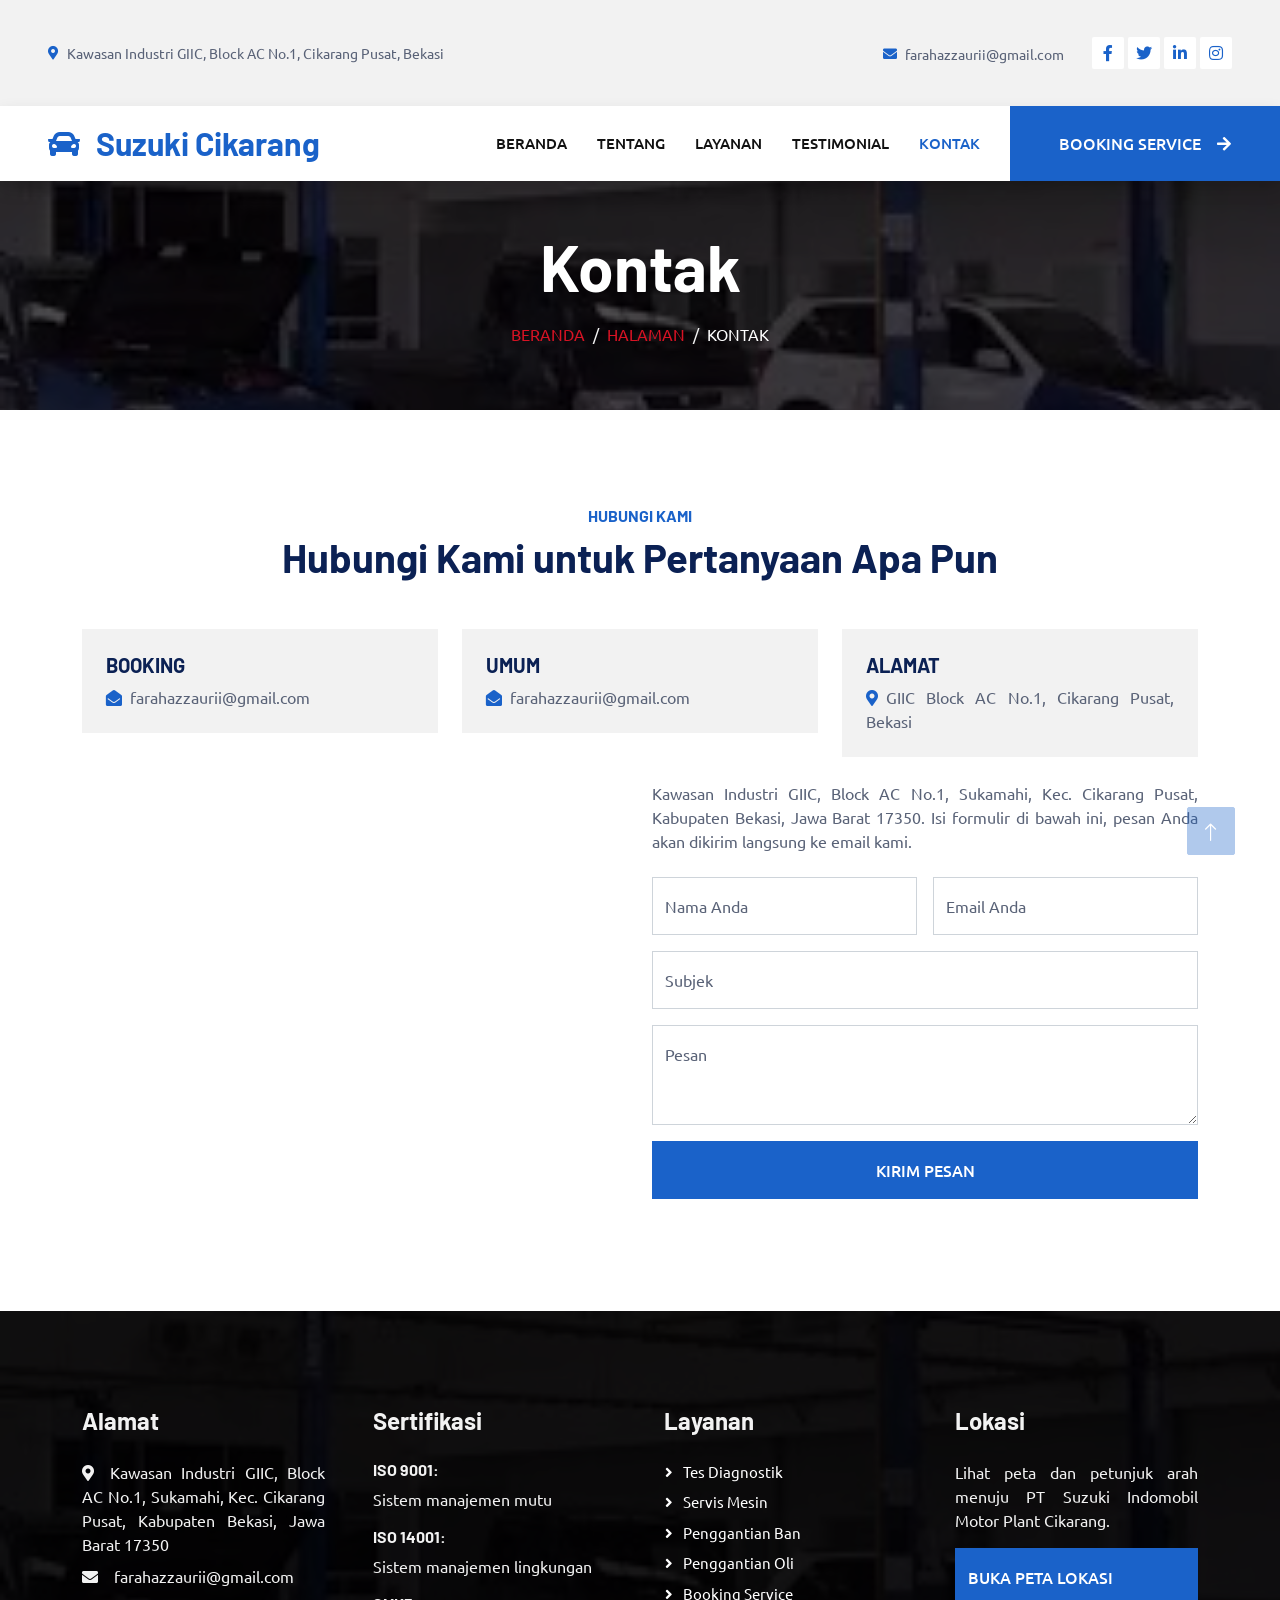
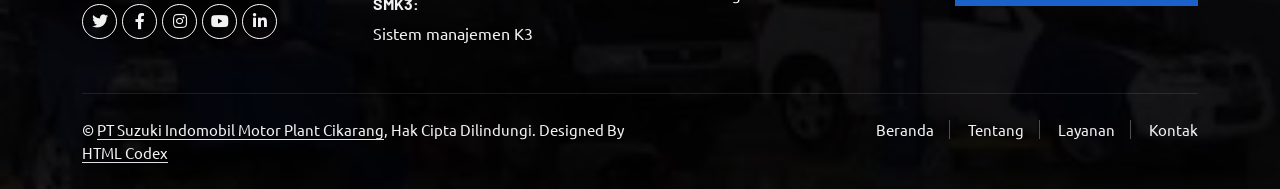
<file: contact.html>
<!DOCTYPE html>
<html lang="id">

<head>
    <meta charset="utf-8">
    <title>Kontak - PT Suzuki Indomobil Motor Plant Cikarang</title>
    <meta content="width=device-width, initial-scale=1.0" name="viewport">
    <meta content="Kontak, alamat, dan peta PT Suzuki Indomobil Motor Plant Cikarang" name="keywords">
    <meta content="Hubungi PT Suzuki Indomobil Motor Plant Cikarang" name="description">

    <!-- Favicon -->
    <link href="img/favicon.ico" rel="icon">

    <!-- Google Web Fonts -->
    <link rel="preconnect" href="https://fonts.googleapis.com">
    <link rel="preconnect" href="https://fonts.gstatic.com" crossorigin>
    <link href="https://fonts.googleapis.com/css2?family=Barlow:wght@600;700&family=Ubuntu:wght@400;500&display=swap" rel="stylesheet"> 

    <!-- Icon Font Stylesheet -->
    <link href="https://cdnjs.cloudflare.com/ajax/libs/font-awesome/5.10.0/css/all.min.css" rel="stylesheet">
    <link href="https://cdn.jsdelivr.net/npm/bootstrap-icons@1.4.1/font/bootstrap-icons.css" rel="stylesheet">

    <!-- Libraries Stylesheet -->
    <link href="lib/animate/animate.min.css" rel="stylesheet">
    <link href="lib/owlcarousel/assets/owl.carousel.min.css" rel="stylesheet">
    <link href="lib/tempusdominus/css/tempusdominus-bootstrap-4.min.css" rel="stylesheet" />

    <!-- Customized Bootstrap Stylesheet -->
    <link href="css/bootstrap.min.css" rel="stylesheet">

    <!-- Template Stylesheet -->
    <link href="css/style.css" rel="stylesheet">
</head>

<body>
    <!-- Spinner Start -->
    <div id="spinner" class="show bg-white position-fixed translate-middle w-100 vh-100 top-50 start-50 d-flex align-items-center justify-content-center">
        <div class="spinner-border text-primary" style="width: 3rem; height: 3rem;" role="status">
            <span class="sr-only">Loading...</span>
        </div>
    </div>
    <!-- Spinner End -->


    <!-- Topbar Start -->
    <div class="container-fluid bg-light p-0">
        <div class="row gx-0 d-none d-lg-flex">
            <div class="col-lg-7 px-5 text-start">
                <div class="h-100 d-inline-flex align-items-center py-3 me-4">
                    <small class="fa fa-map-marker-alt text-primary me-2"></small>
                    <small>Kawasan Industri GIIC, Block AC No.1, Cikarang Pusat, Bekasi</small>
                </div>
                <div class="h-100 d-inline-flex align-items-center py-3">
                    <small class="fa fa-industry text-primary me-2"></small>
                    <small>Section Seat - Produksi Seat Kendaraan Roda Empat</small>
                </div>
            </div>
            <div class="col-lg-5 px-5 text-end">
                <div class="h-100 d-inline-flex align-items-center py-3 me-4">
                    <small class="fa fa-envelope text-primary me-2"></small>
                    <small>farahazzaurii@gmail.com</small>
                </div>
                <div class="h-100 d-inline-flex align-items-center">
                    <a class="btn btn-sm-square bg-white text-primary me-1" href="https://www.facebook.com/suzukiindonesia" target="_blank" rel="noopener noreferrer" aria-label="Facebook Suzuki Indonesia"><i class="fab fa-facebook-f"></i></a>
                    <a class="btn btn-sm-square bg-white text-primary me-1" href="https://x.com/SuzukiIndonesia" target="_blank" rel="noopener noreferrer" aria-label="Twitter/X Suzuki Indonesia"><i class="fab fa-twitter"></i></a>
                    <a class="btn btn-sm-square bg-white text-primary me-1" href="https://www.linkedin.com/search/results/companies/?keywords=Suzuki%20Indomobil%20Motor" target="_blank" rel="noopener noreferrer" aria-label="LinkedIn Suzuki Indomobil Motor"><i class="fab fa-linkedin-in"></i></a>
                    <a class="btn btn-sm-square bg-white text-primary me-0" href="https://www.instagram.com/suzuki_id/" target="_blank" rel="noopener noreferrer" aria-label="Instagram Suzuki Indonesia"><i class="fab fa-instagram"></i></a>
                </div>
            </div>
        </div>
    </div>
    <!-- Topbar End -->


    <!-- Navbar Start -->
    <nav class="navbar navbar-expand-lg bg-white navbar-light shadow sticky-top p-0">
        <a href="index.html" class="navbar-brand d-flex align-items-center px-4 px-lg-5">
            <h2 class="m-0 text-primary"><i class="fa fa-car me-3"></i>Suzuki Cikarang</h2>
        </a>
        <button type="button" class="navbar-toggler me-4" data-bs-toggle="collapse" data-bs-target="#navbarCollapse">
            <span class="navbar-toggler-icon"></span>
        </button>
        <div class="collapse navbar-collapse" id="navbarCollapse">
            <div class="navbar-nav ms-auto p-4 p-lg-0">
                <a href="index.html" class="nav-item nav-link">Beranda</a>
                <a href="about.html" class="nav-item nav-link">Tentang</a>
                <a href="service.html" class="nav-item nav-link">Layanan</a>
                <a href="testimonial.html" class="nav-item nav-link">Testimonial</a>
                <a href="contact.html" class="nav-item nav-link active">Kontak</a>
            </div>
            <a href="service.html#booking" class="btn btn-primary py-4 px-lg-5 d-none d-lg-block">Booking Service<i class="fa fa-arrow-right ms-3"></i></a>
        </div>
    </nav>
    <!-- Navbar End -->


    <!-- Page Header Start -->
    <div class="container-fluid page-header mb-5 p-0" style="background-image: url(img/carousel-bg-1.jpg);">
        <div class="container-fluid page-header-inner py-5">
            <div class="container text-center">
                <h1 class="display-3 text-white mb-3 animated slideInDown">Kontak</h1>
                <nav aria-label="breadcrumb">
                    <ol class="breadcrumb justify-content-center text-uppercase">
                        <li class="breadcrumb-item"><a href="index.html">Beranda</a></li>
                        <li class="breadcrumb-item"><a href="#">Halaman</a></li>
                        <li class="breadcrumb-item text-white active" aria-current="page">Kontak</li>
                    </ol>
                </nav>
            </div>
        </div>
    </div>
    <!-- Page Header End -->


    <!-- Contact Start -->
    <div class="container-xxl py-5">
        <div class="container">
            <div class="text-center wow fadeInUp" data-wow-delay="0.1s">
                <h6 class="text-primary text-uppercase"> Hubungi Kami </h6>
                <h1 class="mb-5">Hubungi Kami untuk Pertanyaan Apa Pun</h1>
            </div>
            <div class="row g-4">
                <div class="col-12">
                    <div class="row gy-4">
                        <div class="col-md-4">
                            <div class="bg-light d-flex flex-column justify-content-center p-4">
                                <h5 class="text-uppercase"> Booking </h5>
                                <p class="m-0"><i class="fa fa-envelope-open text-primary me-2"></i>farahazzaurii@gmail.com</p>
                            </div>
                        </div>
                        <div class="col-md-4">
                            <div class="bg-light d-flex flex-column justify-content-center p-4">
                                <h5 class="text-uppercase"> Umum </h5>
                                <p class="m-0"><i class="fa fa-envelope-open text-primary me-2"></i>farahazzaurii@gmail.com</p>
                            </div>
                        </div>
                        <div class="col-md-4">
                            <div class="bg-light d-flex flex-column justify-content-center p-4">
                                <h5 class="text-uppercase"> Alamat </h5>
                                <p class="m-0"><i class="fa fa-map-marker-alt text-primary me-2"></i>GIIC Block AC No.1, Cikarang Pusat, Bekasi</p>
                            </div>
                        </div>
                    </div>
                </div>
                <div class="col-md-6 wow fadeIn" data-wow-delay="0.1s">
                    <iframe class="position-relative rounded w-100 h-100"
                        title="Peta lokasi PT Suzuki Indomobil Motor Plant Cikarang"
                        src="https://www.google.com/maps?q=PT+Suzuki+Indomobil+Motor+Plant+Cikarang+GIIC+Block+AC+No.1+Sukamahi+Cikarang+Pusat+Bekasi&output=embed"
                        frameborder="0" style="min-height: 350px; border:0;" allowfullscreen="" aria-hidden="false"
                        tabindex="0" loading="lazy" referrerpolicy="no-referrer-when-downgrade"></iframe>
                </div>
                <div class="col-md-6">
                    <div class="wow fadeInUp" data-wow-delay="0.2s">
                        <p class="mb-4">Kawasan Industri GIIC, Block AC No.1, Sukamahi, Kec. Cikarang Pusat, Kabupaten Bekasi, Jawa Barat 17350. Isi formulir di bawah ini, pesan Anda akan dikirim langsung ke email kami.</p>
                        <form id="contactForm" action="https://formsubmit.co/farahazzaurii@gmail.com" method="POST">
                            <!-- Pengaturan FormSubmit -->
                            <input type="hidden" name="_subject" value="Pesan Kontak - PT Suzuki Indomobil Motor Plant Cikarang">
                            <input type="hidden" name="_template" value="table">
                            <input type="hidden" name="_captcha" value="false">
                            <input type="text" name="_honey" style="display:none" tabindex="-1" autocomplete="off">

                            <div class="row g-3">
                                <div class="col-md-6">
                                    <div class="form-floating">
                                        <input type="text" class="form-control" id="name" name="Nama" placeholder="Nama Anda" required>
                                        <label for="name">Nama Anda</label>
                                    </div>
                                </div>
                                <div class="col-md-6">
                                    <div class="form-floating">
                                        <input type="email" class="form-control" id="email" name="Email" placeholder="Email Anda" required>
                                        <label for="email">Email Anda</label>
                                    </div>
                                </div>
                                <div class="col-12">
                                    <div class="form-floating">
                                        <input type="text" class="form-control" id="subject" name="Subjek" placeholder="Subjek" required>
                                        <label for="subject">Subjek</label>
                                    </div>
                                </div>
                                <div class="col-12">
                                    <div class="form-floating">
                                        <textarea class="form-control" placeholder="Tulis pesan Anda di sini" id="message" name="Pesan" style="height: 100px" required></textarea>
                                        <label for="message">Pesan</label>
                                    </div>
                                </div>
                                <div class="col-12">
                                    <button id="contactBtn" class="btn btn-primary w-100 py-3" type="submit">Kirim Pesan</button>
                                </div>
                                <div class="col-12">
                                    <div id="contactStatus" role="status" aria-live="polite"></div>
                                </div>
                            </div>
                        </form>
                    </div>
                </div>
            </div>
        </div>
    </div>
    <!-- Contact End -->


    <!-- Footer Start -->
    <div class="container-fluid bg-dark text-light footer pt-5 mt-5 wow fadeIn" data-wow-delay="0.1s">
        <div class="container py-5">
            <div class="row g-5">
                <div class="col-lg-3 col-md-6">
                    <h4 class="text-light mb-4">Alamat</h4>
                    <p class="mb-2"><i class="fa fa-map-marker-alt me-3"></i>Kawasan Industri GIIC, Block AC No.1, Sukamahi, Kec. Cikarang Pusat, Kabupaten Bekasi, Jawa Barat 17350</p>
                    <p class="mb-2"><i class="fa fa-envelope me-3"></i>farahazzaurii@gmail.com</p>
                    <div class="d-flex pt-2">
                        <a class="btn btn-outline-light btn-social" href="https://x.com/SuzukiIndonesia" target="_blank" rel="noopener noreferrer" aria-label="Twitter/X Suzuki Indonesia"><i class="fab fa-twitter"></i></a>
                        <a class="btn btn-outline-light btn-social" href="https://www.facebook.com/suzukiindonesia" target="_blank" rel="noopener noreferrer" aria-label="Facebook Suzuki Indonesia"><i class="fab fa-facebook-f"></i></a>
                        <a class="btn btn-outline-light btn-social" href="https://www.instagram.com/suzuki_id/" target="_blank" rel="noopener noreferrer" aria-label="Instagram Suzuki Indonesia"><i class="fab fa-instagram"></i></a>
                        <a class="btn btn-outline-light btn-social" href="https://www.youtube.com/@SuzukiID" target="_blank" rel="noopener noreferrer" aria-label="YouTube Suzuki Indonesia"><i class="fab fa-youtube"></i></a>
                        <a class="btn btn-outline-light btn-social" href="https://www.linkedin.com/search/results/companies/?keywords=Suzuki%20Indomobil%20Motor" target="_blank" rel="noopener noreferrer" aria-label="LinkedIn Suzuki Indomobil Motor"><i class="fab fa-linkedin-in"></i></a>
                    </div>
                </div>
                <div class="col-lg-3 col-md-6">
                    <h4 class="text-light mb-4">Sertifikasi</h4>
                    <h6 class="text-light">ISO 9001:</h6>
                    <p class="mb-3">Sistem manajemen mutu</p>
                    <h6 class="text-light">ISO 14001:</h6>
                    <p class="mb-3">Sistem manajemen lingkungan</p>
                    <h6 class="text-light">SMK3:</h6>
                    <p class="mb-0">Sistem manajemen K3</p>
                </div>
                <div class="col-lg-3 col-md-6">
                    <h4 class="text-light mb-4">Layanan</h4>
                    <a class="btn btn-link" href="service.html">Tes Diagnostik</a>
                    <a class="btn btn-link" href="service.html">Servis Mesin</a>
                    <a class="btn btn-link" href="service.html">Penggantian Ban</a>
                    <a class="btn btn-link" href="service.html">Penggantian Oli</a>
                    <a class="btn btn-link" href="service.html#booking">Booking Service</a>
                </div>
                <div class="col-lg-3 col-md-6">
                    <h4 class="text-light mb-4">Lokasi</h4>
                    <p>Lihat peta dan petunjuk arah menuju PT Suzuki Indomobil Motor Plant Cikarang.</p>
                    <div class="position-relative mx-auto" style="max-width: 400px;">
                        <a href="about.html#lokasi" class="btn btn-primary py-3 w-100">Buka Peta Lokasi</a>
                    </div>
                </div>
            </div>
        </div>
        <div class="container">
            <div class="copyright">
                <div class="row">
                    <div class="col-md-6 text-center text-md-start mb-3 mb-md-0">
                        &copy; <a class="border-bottom" href="#">PT Suzuki Indomobil Motor Plant Cikarang</a>, Hak Cipta Dilindungi.

                        <!--/*** This template is free as long as you keep the footer author’s credit link/attribution link/backlink. If you'd like to use the template without the footer author’s credit link/attribution link/backlink, you can purchase the Credit Removal License from "https://htmlcodex.com/credit-removal". Thank you for your support. ***/-->
                        Designed By <a class="border-bottom" href="https://htmlcodex.com">HTML Codex</a>
                    </div>
                    <div class="col-md-6 text-center text-md-end">
                        <div class="footer-menu">
                            <a href="index.html">Beranda</a>
                            <a href="about.html">Tentang</a>
                            <a href="service.html">Layanan</a>
                            <a href="contact.html">Kontak</a>
                        </div>
                    </div>
                </div>
            </div>
        </div>
    </div>
    <!-- Footer End -->


    <!-- Back to Top -->
    <a href="#" class="btn btn-lg btn-primary btn-lg-square back-to-top"><i class="bi bi-arrow-up"></i></a>


    <!-- JavaScript Libraries -->
    <script src="https://code.jquery.com/jquery-3.4.1.min.js"></script>
    <script src="https://cdn.jsdelivr.net/npm/bootstrap@5.0.0/dist/js/bootstrap.bundle.min.js"></script>
    <script src="lib/wow/wow.min.js"></script>
    <script src="lib/easing/easing.min.js"></script>
    <script src="lib/waypoints/waypoints.min.js"></script>
    <script src="lib/counterup/counterup.min.js"></script>
    <script src="lib/owlcarousel/owl.carousel.min.js"></script>
    <script src="lib/tempusdominus/js/moment.min.js"></script>
    <script src="lib/tempusdominus/js/moment-timezone.min.js"></script>
    <script src="lib/tempusdominus/js/tempusdominus-bootstrap-4.min.js"></script>

    <!-- Template Javascript -->
    <script src="js/main.js"></script>

    <!-- Kirim pesan kontak ke email -->
    <script>
        (function () {
            var EMAIL = 'farahazzaurii@gmail.com';
            var SUBJECT = 'Pesan Kontak - PT Suzuki Indomobil Motor Plant Cikarang';
            var form = document.getElementById('contactForm');
            var btn = document.getElementById('contactBtn');
            var statusBox = document.getElementById('contactStatus');

            function buildBody(p) {
                return 'Nama: ' + (p['Nama'] || '') + '\n' +
                       'Email: ' + (p['Email'] || '') + '\n' +
                       'Subjek: ' + (p['Subjek'] || '') + '\n\n' +
                       (p['Pesan'] || '');
            }

            function showSuccess(msg) {
                statusBox.className = 'alert alert-success mb-0';
                statusBox.textContent = msg;
            }

            // Pesan error + tombol kirim manual (tidak membuka aplikasi email otomatis)
            function showError(msg, payload) {
                var body = encodeURIComponent(buildBody(payload));
                var subj = encodeURIComponent(SUBJECT);
                var gmail = 'https://mail.google.com/mail/?view=cm&fs=1&to=' + EMAIL + '&su=' + subj + '&body=' + body;
                var mailto = 'mailto:' + EMAIL + '?subject=' + subj + '&body=' + body;

                statusBox.className = 'alert alert-warning mb-0';
                statusBox.innerHTML = '';
                var text = document.createElement('p');
                text.className = 'mb-2';
                text.textContent = msg;
                statusBox.appendChild(text);

                var a1 = document.createElement('a');
                a1.href = gmail; a1.target = '_blank'; a1.rel = 'noopener';
                a1.className = 'btn btn-sm btn-dark me-2 mb-1';
                a1.textContent = 'Kirim lewat Gmail';
                statusBox.appendChild(a1);

                var a2 = document.createElement('a');
                a2.href = mailto;
                a2.className = 'btn btn-sm btn-outline-dark mb-1';
                a2.textContent = 'Kirim lewat aplikasi email';
                statusBox.appendChild(a2);
            }

            form.addEventListener('submit', function (e) {
                e.preventDefault();

                var data = new FormData(form);
                var payload = {};
                data.forEach(function (value, key) { payload[key] = value; });

                btn.disabled = true;
                btn.textContent = 'Mengirim...';
                statusBox.className = '';
                statusBox.textContent = '';

                if (location.protocol === 'file:') {
                    btn.disabled = false;
                    btn.textContent = 'Kirim Pesan';
                    showError('Halaman dibuka langsung dari folder (file://), sehingga pengiriman otomatis diblokir. Jalankan lewat server/hosting (misalnya Live Server), atau kirim manual lewat tombol di bawah.', payload);
                    return;
                }

                fetch('https://formsubmit.co/ajax/' + EMAIL, {
                    method: 'POST',
                    headers: { 'Content-Type': 'application/json', 'Accept': 'application/json' },
                    body: JSON.stringify(payload)
                })
                .then(function (res) {
                    return res.json().catch(function () { return {}; }).then(function (json) {
                        return { ok: res.ok, json: json };
                    });
                })
                .then(function (r) {
                    var okFlag = r.json && (r.json.success === true || r.json.success === 'true');
                    if (r.ok && okFlag) {
                        showSuccess('Terima kasih! Pesan Anda sudah dikirim ke ' + EMAIL + '.');
                        form.reset();
                    } else {
                        var m = (r.json && r.json.message) ? r.json.message : 'Server pengirim email menolak permintaan.';
                        console.error('FormSubmit:', r);
                        showError('Pesan belum terkirim. ' + m + ' Jika ini pengiriman pertama, buka inbox ' + EMAIL + ' (cek juga Spam) dan klik tombol aktivasi dari FormSubmit, lalu coba lagi.', payload);
                    }
                })
                .catch(function (err) {
                    console.error('Gagal mengirim:', err);
                    showError('Pesan belum terkirim karena koneksi ke server pengirim email gagal. Silakan coba lagi atau kirim manual lewat tombol di bawah.', payload);
                })
                .finally(function () {
                    btn.disabled = false;
                    btn.textContent = 'Kirim Pesan';
                });
            });
        })();
    </script>
</body>

</html>
</file>
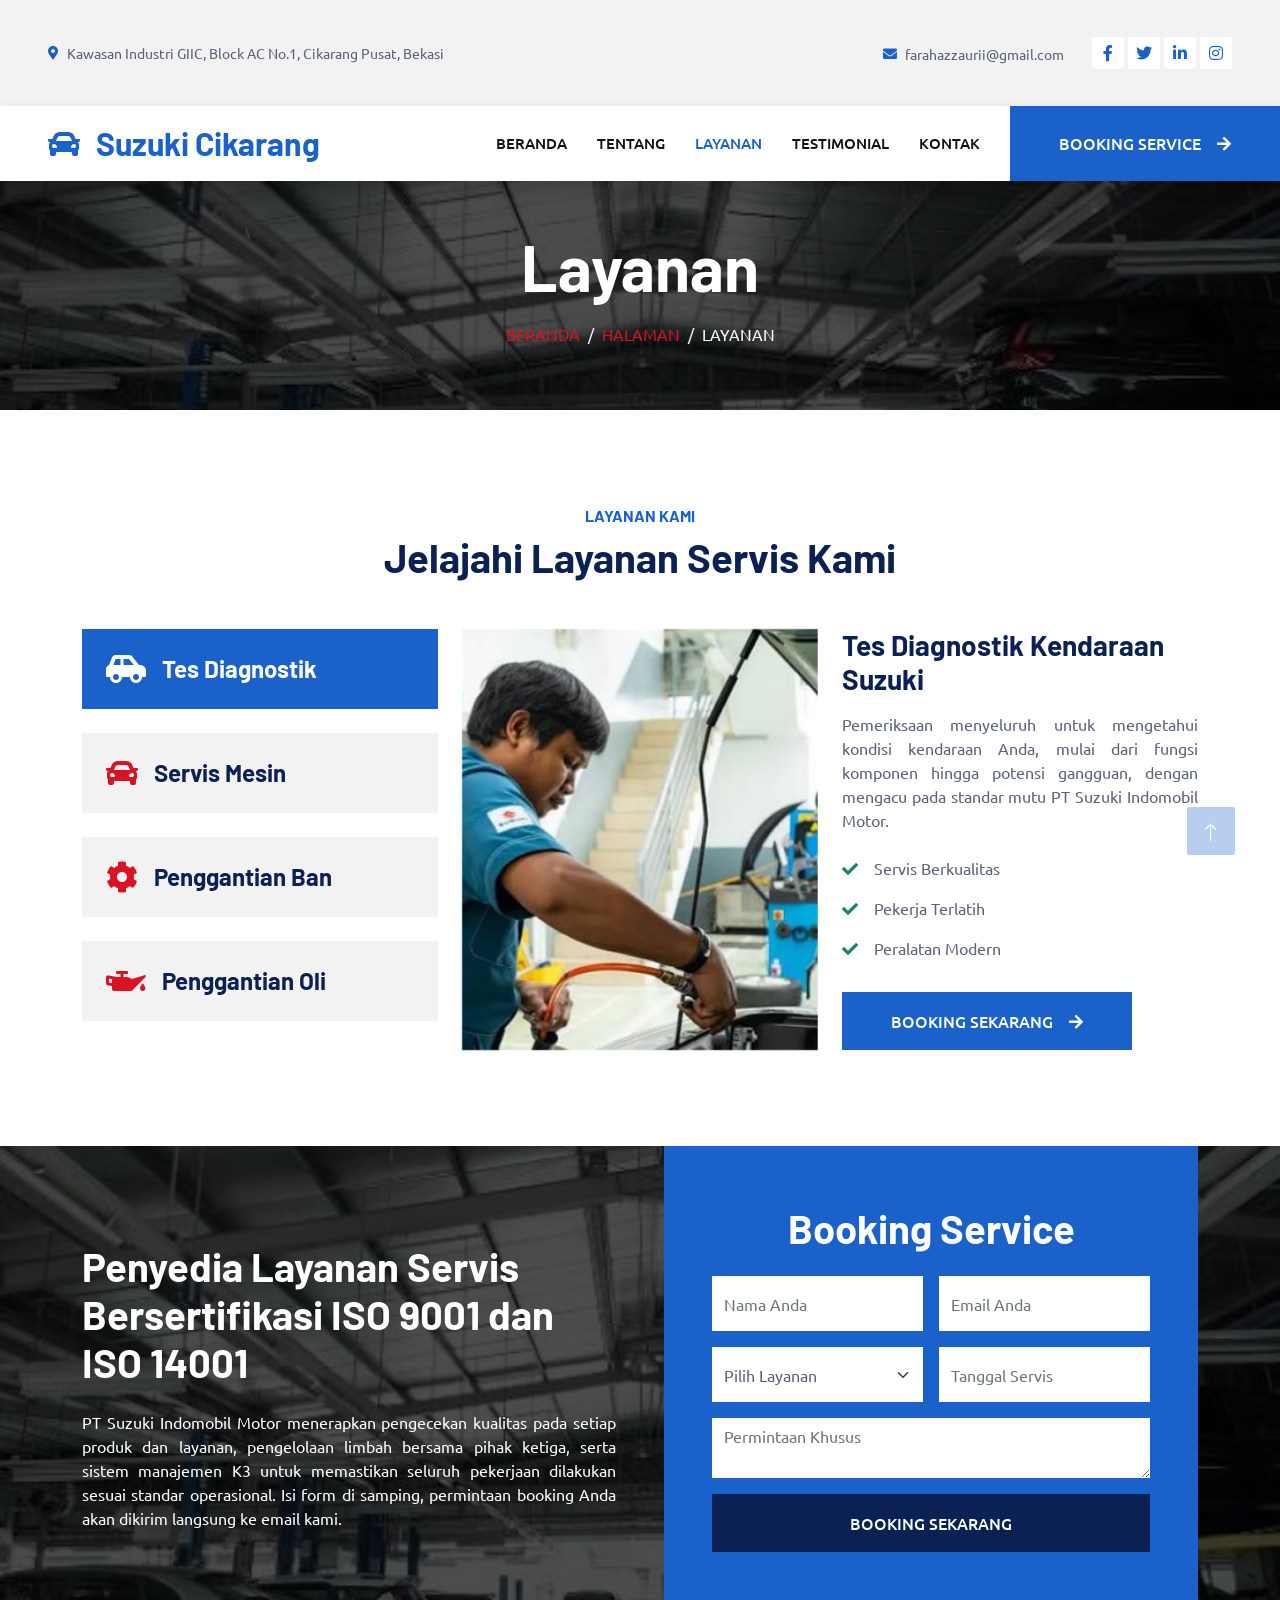
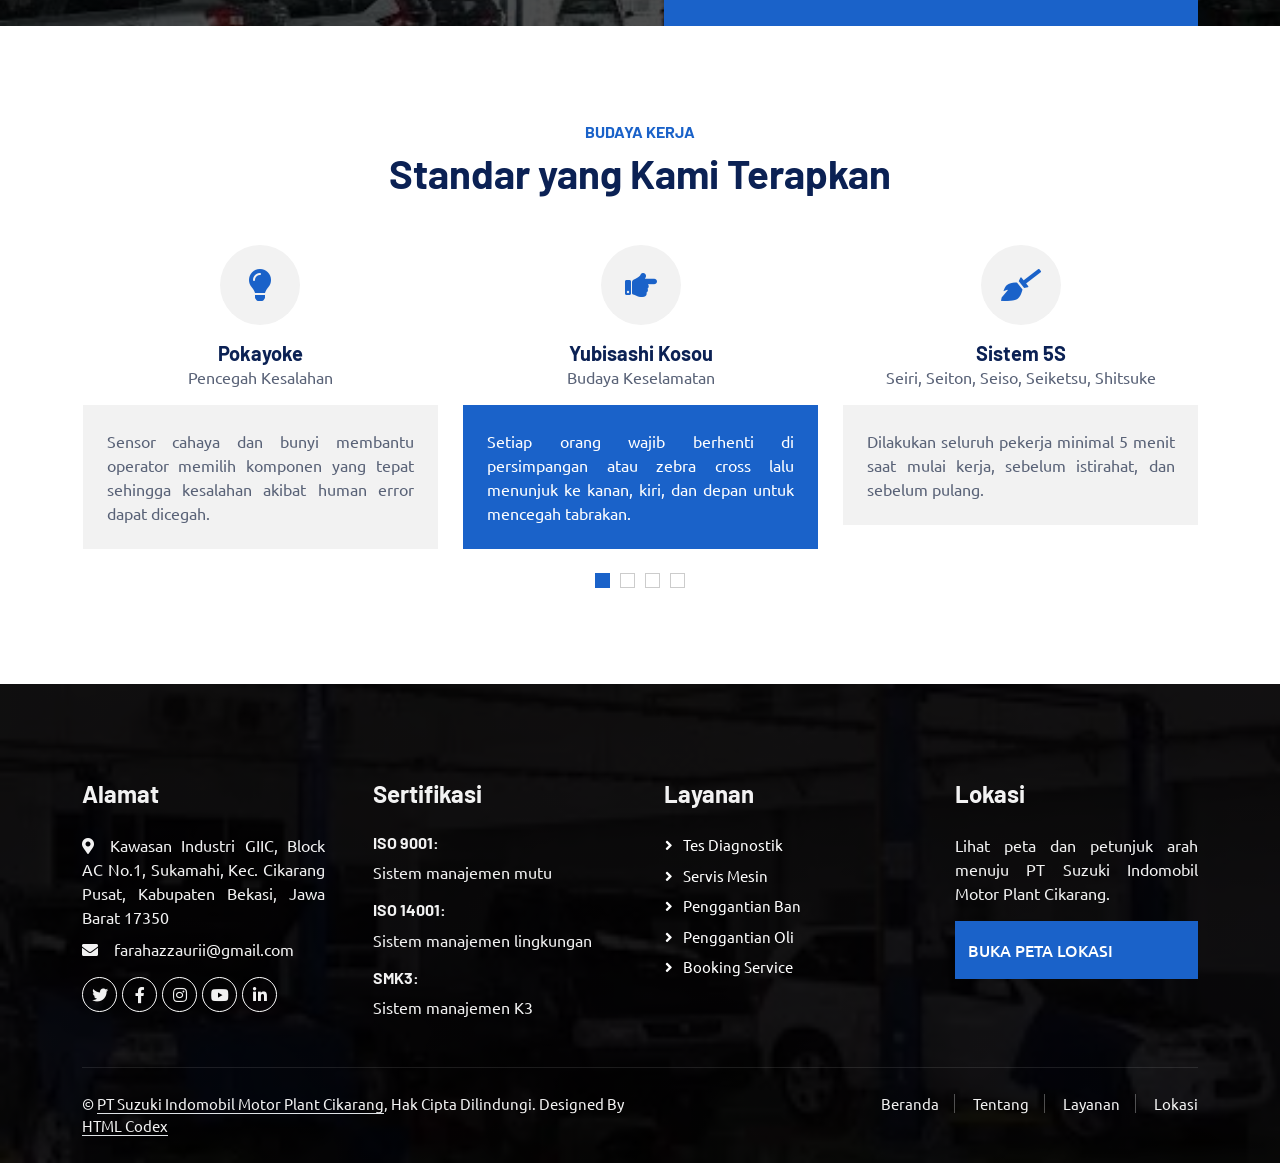
<file: service.html>
<!DOCTYPE html>
<html lang="id">

<head>
    <meta charset="utf-8">
    <title>Layanan - PT Suzuki Indomobil Motor Plant Cikarang</title>
    <meta content="width=device-width, initial-scale=1.0" name="viewport">
    <meta content="Layanan servis Suzuki, booking service, Suzuki Indomobil Motor Plant Cikarang" name="keywords">
    <meta content="Layanan dan booking service PT Suzuki Indomobil Motor Plant Cikarang" name="description">

    <!-- Favicon -->
    <link href="img/favicon.ico" rel="icon">

    <!-- Google Web Fonts -->
    <link rel="preconnect" href="https://fonts.googleapis.com">
    <link rel="preconnect" href="https://fonts.gstatic.com" crossorigin>
    <link href="https://fonts.googleapis.com/css2?family=Barlow:wght@600;700&family=Ubuntu:wght@400;500&display=swap" rel="stylesheet"> 

    <!-- Icon Font Stylesheet -->
    <link href="https://cdnjs.cloudflare.com/ajax/libs/font-awesome/5.10.0/css/all.min.css" rel="stylesheet">
    <link href="https://cdn.jsdelivr.net/npm/bootstrap-icons@1.4.1/font/bootstrap-icons.css" rel="stylesheet">

    <!-- Libraries Stylesheet -->
    <link href="lib/animate/animate.min.css" rel="stylesheet">
    <link href="lib/owlcarousel/assets/owl.carousel.min.css" rel="stylesheet">
    <link href="lib/tempusdominus/css/tempusdominus-bootstrap-4.min.css" rel="stylesheet" />

    <!-- Customized Bootstrap Stylesheet -->
    <link href="css/bootstrap.min.css" rel="stylesheet">

    <!-- Template Stylesheet -->
    <link href="css/style.css" rel="stylesheet">
</head>

<body>
    <!-- Spinner Start -->
    <div id="spinner" class="show bg-white position-fixed translate-middle w-100 vh-100 top-50 start-50 d-flex align-items-center justify-content-center">
        <div class="spinner-border text-primary" style="width: 3rem; height: 3rem;" role="status">
            <span class="sr-only">Loading...</span>
        </div>
    </div>
    <!-- Spinner End -->


    <!-- Topbar Start -->
    <div class="container-fluid bg-light p-0">
        <div class="row gx-0 d-none d-lg-flex">
            <div class="col-lg-7 px-5 text-start">
                <div class="h-100 d-inline-flex align-items-center py-3 me-4">
                    <small class="fa fa-map-marker-alt text-primary me-2"></small>
                    <small>Kawasan Industri GIIC, Block AC No.1, Cikarang Pusat, Bekasi</small>
                </div>
                <div class="h-100 d-inline-flex align-items-center py-3">
                    <small class="fa fa-industry text-primary me-2"></small>
                    <small>Section Seat - Produksi Seat Kendaraan Roda Empat</small>
                </div>
            </div>
            <div class="col-lg-5 px-5 text-end">
                <div class="h-100 d-inline-flex align-items-center py-3 me-4">
                    <small class="fa fa-envelope text-primary me-2"></small>
                    <small>farahazzaurii@gmail.com</small>
                </div>
                <div class="h-100 d-inline-flex align-items-center">
                    <a class="btn btn-sm-square bg-white text-primary me-1" href="https://www.facebook.com/suzukiindonesia" target="_blank" rel="noopener noreferrer" aria-label="Facebook Suzuki Indonesia"><i class="fab fa-facebook-f"></i></a>
                    <a class="btn btn-sm-square bg-white text-primary me-1" href="https://x.com/SuzukiIndonesia" target="_blank" rel="noopener noreferrer" aria-label="Twitter/X Suzuki Indonesia"><i class="fab fa-twitter"></i></a>
                    <a class="btn btn-sm-square bg-white text-primary me-1" href="https://www.linkedin.com/search/results/companies/?keywords=Suzuki%20Indomobil%20Motor" target="_blank" rel="noopener noreferrer" aria-label="LinkedIn Suzuki Indomobil Motor"><i class="fab fa-linkedin-in"></i></a>
                    <a class="btn btn-sm-square bg-white text-primary me-0" href="https://www.instagram.com/suzuki_id/" target="_blank" rel="noopener noreferrer" aria-label="Instagram Suzuki Indonesia"><i class="fab fa-instagram"></i></a>
                </div>
            </div>
        </div>
    </div>
    <!-- Topbar End -->


    <!-- Navbar Start -->
    <nav class="navbar navbar-expand-lg bg-white navbar-light shadow sticky-top p-0">
        <a href="index.html" class="navbar-brand d-flex align-items-center px-4 px-lg-5">
            <h2 class="m-0 text-primary"><i class="fa fa-car me-3"></i>Suzuki Cikarang</h2>
        </a>
        <button type="button" class="navbar-toggler me-4" data-bs-toggle="collapse" data-bs-target="#navbarCollapse">
            <span class="navbar-toggler-icon"></span>
        </button>
        <div class="collapse navbar-collapse" id="navbarCollapse">
            <div class="navbar-nav ms-auto p-4 p-lg-0">
                <a href="index.html" class="nav-item nav-link">Beranda</a>
                <a href="about.html" class="nav-item nav-link">Tentang</a>
                <a href="service.html" class="nav-item nav-link active">Layanan</a>
                <a href="testimonial.html" class="nav-item nav-link">Testimonial</a>
                <a href="contact.html" class="nav-item nav-link">Kontak</a>
            </div>
            <a href="#booking" class="btn btn-primary py-4 px-lg-5 d-none d-lg-block">Booking Service<i class="fa fa-arrow-right ms-3"></i></a>
        </div>
    </nav>
    <!-- Navbar End -->


    <!-- Page Header Start -->
    <div class="container-fluid page-header mb-5 p-0" style="background-image: url(img/carousel-bg-2.jpg);">
        <div class="container-fluid page-header-inner py-5">
            <div class="container text-center">
                <h1 class="display-3 text-white mb-3 animated slideInDown">Layanan</h1>
                <nav aria-label="breadcrumb">
                    <ol class="breadcrumb justify-content-center text-uppercase">
                        <li class="breadcrumb-item"><a href="index.html">Beranda</a></li>
                        <li class="breadcrumb-item"><a href="#">Halaman</a></li>
                        <li class="breadcrumb-item text-white active" aria-current="page">Layanan</li>
                    </ol>
                </nav>
            </div>
        </div>
    </div>
    <!-- Page Header End -->


    <!-- Service Start -->
    <div class="container-xxl service py-5">
        <div class="container">
            <div class="text-center wow fadeInUp" data-wow-delay="0.1s">
                <h6 class="text-primary text-uppercase"> Layanan Kami </h6>
                <h1 class="mb-5">Jelajahi Layanan Servis Kami</h1>
            </div>
            <div class="row g-4 wow fadeInUp" data-wow-delay="0.3s">
                <div class="col-lg-4">
                    <div class="nav w-100 nav-pills me-4">
                        <button class="nav-link w-100 d-flex align-items-center text-start p-4 mb-4 active" data-bs-toggle="pill" data-bs-target="#tab-pane-1" type="button">
                            <i class="fa fa-car-side fa-2x me-3"></i>
                            <h4 class="m-0">Tes Diagnostik</h4>
                        </button>
                        <button class="nav-link w-100 d-flex align-items-center text-start p-4 mb-4" data-bs-toggle="pill" data-bs-target="#tab-pane-2" type="button">
                            <i class="fa fa-car fa-2x me-3"></i>
                            <h4 class="m-0">Servis Mesin</h4>
                        </button>
                        <button class="nav-link w-100 d-flex align-items-center text-start p-4 mb-4" data-bs-toggle="pill" data-bs-target="#tab-pane-3" type="button">
                            <i class="fa fa-cog fa-2x me-3"></i>
                            <h4 class="m-0">Penggantian Ban</h4>
                        </button>
                        <button class="nav-link w-100 d-flex align-items-center text-start p-4 mb-0" data-bs-toggle="pill" data-bs-target="#tab-pane-4" type="button">
                            <i class="fa fa-oil-can fa-2x me-3"></i>
                            <h4 class="m-0">Penggantian Oli</h4>
                        </button>
                    </div>
                </div>
                <div class="col-lg-8">
                    <div class="tab-content w-100">
                        <div class="tab-pane fade show active" id="tab-pane-1">
                            <div class="row g-4">
                                <div class="col-md-6" style="min-height: 350px;">
                                    <div class="position-relative h-100">
                                        <img class="position-absolute img-fluid w-100 h-100" src="img/service-1.jpg"
                                            style="object-fit: cover;" alt="">
                                    </div>
                                </div>
                                <div class="col-md-6">
                                    <h3 class="mb-3">Tes Diagnostik Kendaraan Suzuki</h3>
                                    <p class="mb-4">Pemeriksaan menyeluruh untuk mengetahui kondisi kendaraan Anda, mulai dari fungsi komponen hingga potensi gangguan, dengan mengacu pada standar mutu PT Suzuki Indomobil Motor.</p>
                                    <p><i class="fa fa-check text-success me-3"></i>Servis Berkualitas</p>
                                    <p><i class="fa fa-check text-success me-3"></i>Pekerja Terlatih</p>
                                    <p><i class="fa fa-check text-success me-3"></i>Peralatan Modern</p>
                                    <a href="#booking" class="btn btn-primary py-3 px-5 mt-3">Booking Sekarang<i class="fa fa-arrow-right ms-3"></i></a>
                                </div>
                            </div>
                        </div>
                        <div class="tab-pane fade" id="tab-pane-2">
                            <div class="row g-4">
                                <div class="col-md-6" style="min-height: 350px;">
                                    <div class="position-relative h-100">
                                        <img class="position-absolute img-fluid w-100 h-100" src="img/service-2.jpg"
                                            style="object-fit: cover;" alt="">
                                    </div>
                                </div>
                                <div class="col-md-6">
                                    <h3 class="mb-3">Servis Mesin Kendaraan Suzuki</h3>
                                    <p class="mb-4">Perawatan dan pemeriksaan mesin secara berkala agar performa kendaraan tetap terjaga, dikerjakan oleh tenaga terlatih sesuai standar kerja yang berlaku.</p>
                                    <p><i class="fa fa-check text-success me-3"></i>Servis Berkualitas</p>
                                    <p><i class="fa fa-check text-success me-3"></i>Pekerja Terlatih</p>
                                    <p><i class="fa fa-check text-success me-3"></i>Peralatan Modern</p>
                                    <a href="#booking" class="btn btn-primary py-3 px-5 mt-3">Booking Sekarang<i class="fa fa-arrow-right ms-3"></i></a>
                                </div>
                            </div>
                        </div>
                        <div class="tab-pane fade" id="tab-pane-3">
                            <div class="row g-4">
                                <div class="col-md-6" style="min-height: 350px;">
                                    <div class="position-relative h-100">
                                        <img class="position-absolute img-fluid w-100 h-100" src="img/service-3.jpg"
                                            style="object-fit: cover;" alt="">
                                    </div>
                                </div>
                                <div class="col-md-6">
                                    <h3 class="mb-3">Penggantian Ban Kendaraan Suzuki</h3>
                                    <p class="mb-4">Pemeriksaan kondisi ban dan penggantian bila diperlukan demi kenyamanan dan keselamatan berkendara, dengan proses kerja yang rapi dan terstandar.</p>
                                    <p><i class="fa fa-check text-success me-3"></i>Servis Berkualitas</p>
                                    <p><i class="fa fa-check text-success me-3"></i>Pekerja Terlatih</p>
                                    <p><i class="fa fa-check text-success me-3"></i>Peralatan Modern</p>
                                    <a href="#booking" class="btn btn-primary py-3 px-5 mt-3">Booking Sekarang<i class="fa fa-arrow-right ms-3"></i></a>
                                </div>
                            </div>
                        </div>
                        <div class="tab-pane fade" id="tab-pane-4">
                            <div class="row g-4">
                                <div class="col-md-6" style="min-height: 350px;">
                                    <div class="position-relative h-100">
                                        <img class="position-absolute img-fluid w-100 h-100" src="img/service-4.jpg"
                                            style="object-fit: cover;" alt="">
                                    </div>
                                </div>
                                <div class="col-md-6">
                                    <h3 class="mb-3">Penggantian Oli Kendaraan Suzuki</h3>
                                    <p class="mb-4">Penggantian oli secara berkala untuk menjaga kinerja dan ketahanan mesin, dilakukan sesuai prosedur kerja dan standar keselamatan perusahaan.</p>
                                    <p><i class="fa fa-check text-success me-3"></i>Servis Berkualitas</p>
                                    <p><i class="fa fa-check text-success me-3"></i>Pekerja Terlatih</p>
                                    <p><i class="fa fa-check text-success me-3"></i>Peralatan Modern</p>
                                    <a href="#booking" class="btn btn-primary py-3 px-5 mt-3">Booking Sekarang<i class="fa fa-arrow-right ms-3"></i></a>
                                </div>
                            </div>
                        </div>
                    </div>
                </div>
            </div>
        </div>
    </div>
    <!-- Service End -->


    <!-- Booking Start -->
    <div class="container-fluid bg-secondary booking my-5 wow fadeInUp" data-wow-delay="0.1s" id="booking">
        <div class="container">
            <div class="row gx-5">
                <div class="col-lg-6 py-5">
                    <div class="py-5">
                        <h1 class="text-white mb-4">Penyedia Layanan Servis Bersertifikasi ISO 9001 dan ISO 14001</h1>
                        <p class="text-white mb-0">PT Suzuki Indomobil Motor menerapkan pengecekan kualitas pada setiap produk dan layanan, pengelolaan limbah bersama pihak ketiga, serta sistem manajemen K3 untuk memastikan seluruh pekerjaan dilakukan sesuai standar operasional. Isi form di samping, permintaan booking Anda akan dikirim langsung ke email kami.</p>
                    </div>
                </div>
                <div class="col-lg-6">
                    <div class="bg-primary h-100 d-flex flex-column justify-content-center text-center p-5 wow zoomIn" data-wow-delay="0.6s">
                        <h1 class="text-white mb-4">Booking Service</h1>
                        <form id="bookingForm" action="https://formsubmit.co/farahazzaurii@gmail.com" method="POST">
                            <!-- Pengaturan FormSubmit -->
                            <input type="hidden" name="_subject" value="Booking Service - PT Suzuki Indomobil Motor Plant Cikarang">
                            <input type="hidden" name="_template" value="table">
                            <input type="hidden" name="_captcha" value="false">
                            <input type="text" name="_honey" style="display:none" tabindex="-1" autocomplete="off">

                            <div class="row g-3">
                                <div class="col-12 col-sm-6">
                                    <input type="text" name="Nama" class="form-control border-0" placeholder="Nama Anda" style="height: 55px;" required>
                                </div>
                                <div class="col-12 col-sm-6">
                                    <input type="email" name="Email" class="form-control border-0" placeholder="Email Anda" style="height: 55px;" required>
                                </div>
                                <div class="col-12 col-sm-6">
                                    <select name="Layanan" class="form-select border-0" style="height: 55px;" required>
                                        <option value="" selected>Pilih Layanan</option>
                                        <option value="Tes Diagnostik">Tes Diagnostik</option>
                                        <option value="Servis Mesin">Servis Mesin</option>
                                        <option value="Penggantian Ban">Penggantian Ban</option>
                                        <option value="Penggantian Oli">Penggantian Oli</option>
                                    </select>
                                </div>
                                <div class="col-12 col-sm-6">
                                    <div class="date" id="date1" data-target-input="nearest">
                                        <input type="text" name="Tanggal Servis"
                                            class="form-control border-0 datetimepicker-input"
                                            placeholder="Tanggal Servis" data-target="#date1" data-toggle="datetimepicker" style="height: 55px;" required>
                                    </div>
                                </div>
                                <div class="col-12">
                                    <textarea name="Permintaan Khusus" class="form-control border-0" placeholder="Permintaan Khusus"></textarea>
                                </div>
                                <div class="col-12">
                                    <button id="bookingBtn" class="btn btn-secondary w-100 py-3" type="submit">Booking Sekarang</button>
                                </div>
                                <div class="col-12">
                                    <div id="bookingStatus" class="text-white" role="status" aria-live="polite"></div>
                                </div>
                            </div>
                        </form>
                    </div>
                </div>
            </div>
        </div>
    </div>
    <!-- Booking End -->


    <!-- Testimonial Start -->
    <div class="container-xxl py-5 wow fadeInUp" data-wow-delay="0.1s">
        <div class="container">
            <div class="text-center">
                <h6 class="text-primary text-uppercase"> Budaya Kerja </h6>
                <h1 class="mb-5">Standar yang Kami Terapkan</h1>
            </div>
            <div class="owl-carousel testimonial-carousel position-relative">
                <div class="testimonial-item text-center">
                    <div class="bg-light rounded-circle p-2 mx-auto mb-3 d-flex align-items-center justify-content-center" style="width: 80px; height: 80px;"><i class="fa fa-hand-point-right fa-2x text-primary"></i></div>
                    <h5 class="mb-0">Yubisashi Kosou</h5>
                    <p>Budaya Keselamatan</p>
                    <div class="testimonial-text bg-light text-center p-4">
                    <p class="mb-0">Setiap orang wajib berhenti di persimpangan atau zebra cross lalu menunjuk ke kanan, kiri, dan depan untuk mencegah tabrakan.</p>
                    </div>
                </div>
                <div class="testimonial-item text-center">
                    <div class="bg-light rounded-circle p-2 mx-auto mb-3 d-flex align-items-center justify-content-center" style="width: 80px; height: 80px;"><i class="fa fa-broom fa-2x text-primary"></i></div>
                    <h5 class="mb-0">Sistem 5S</h5>
                    <p>Seiri, Seiton, Seiso, Seiketsu, Shitsuke</p>
                    <div class="testimonial-text bg-light text-center p-4">
                    <p class="mb-0">Dilakukan seluruh pekerja minimal 5 menit saat mulai kerja, sebelum istirahat, dan sebelum pulang.</p>
                    </div>
                </div>
                <div class="testimonial-item text-center">
                    <div class="bg-light rounded-circle p-2 mx-auto mb-3 d-flex align-items-center justify-content-center" style="width: 80px; height: 80px;"><i class="fa fa-clipboard-list fa-2x text-primary"></i></div>
                    <h5 class="mb-0">Hanchou Board</h5>
                    <p>Pelaporan Harian</p>
                    <div class="testimonial-text bg-light text-center p-4">
                    <p class="mb-0">Papan pelaporan harian berisi waktu, PIC, jenis cacat, dan analisis penyebab sebagai bahan evaluasi hari berikutnya.</p>
                    </div>
                </div>
                <div class="testimonial-item text-center">
                    <div class="bg-light rounded-circle p-2 mx-auto mb-3 d-flex align-items-center justify-content-center" style="width: 80px; height: 80px;"><i class="fa fa-lightbulb fa-2x text-primary"></i></div>
                    <h5 class="mb-0">Pokayoke</h5>
                    <p>Pencegah Kesalahan</p>
                    <div class="testimonial-text bg-light text-center p-4">
                    <p class="mb-0">Sensor cahaya dan bunyi membantu operator memilih komponen yang tepat sehingga kesalahan akibat human error dapat dicegah.</p>
                    </div>
                </div>
            </div>
        </div>
    </div>
    <!-- Testimonial End -->


    <!-- Footer Start -->
    <div class="container-fluid bg-dark text-light footer pt-5 mt-5 wow fadeIn" data-wow-delay="0.1s">
        <div class="container py-5">
            <div class="row g-5">
                <div class="col-lg-3 col-md-6">
                    <h4 class="text-light mb-4">Alamat</h4>
                    <p class="mb-2"><i class="fa fa-map-marker-alt me-3"></i>Kawasan Industri GIIC, Block AC No.1, Sukamahi, Kec. Cikarang Pusat, Kabupaten Bekasi, Jawa Barat 17350</p>
                    <p class="mb-2"><i class="fa fa-envelope me-3"></i>farahazzaurii@gmail.com</p>
                    <div class="d-flex pt-2">
                        <a class="btn btn-outline-light btn-social" href="https://x.com/SuzukiIndonesia" target="_blank" rel="noopener noreferrer" aria-label="Twitter/X Suzuki Indonesia"><i class="fab fa-twitter"></i></a>
                        <a class="btn btn-outline-light btn-social" href="https://www.facebook.com/suzukiindonesia" target="_blank" rel="noopener noreferrer" aria-label="Facebook Suzuki Indonesia"><i class="fab fa-facebook-f"></i></a>
                        <a class="btn btn-outline-light btn-social" href="https://www.instagram.com/suzuki_id/" target="_blank" rel="noopener noreferrer" aria-label="Instagram Suzuki Indonesia"><i class="fab fa-instagram"></i></a>
                        <a class="btn btn-outline-light btn-social" href="https://www.youtube.com/@SuzukiID" target="_blank" rel="noopener noreferrer" aria-label="YouTube Suzuki Indonesia"><i class="fab fa-youtube"></i></a>
                        <a class="btn btn-outline-light btn-social" href="https://www.linkedin.com/search/results/companies/?keywords=Suzuki%20Indomobil%20Motor" target="_blank" rel="noopener noreferrer" aria-label="LinkedIn Suzuki Indomobil Motor"><i class="fab fa-linkedin-in"></i></a>
                    </div>
                </div>
                <div class="col-lg-3 col-md-6">
                    <h4 class="text-light mb-4">Sertifikasi</h4>
                    <h6 class="text-light">ISO 9001:</h6>
                    <p class="mb-3">Sistem manajemen mutu</p>
                    <h6 class="text-light">ISO 14001:</h6>
                    <p class="mb-3">Sistem manajemen lingkungan</p>
                    <h6 class="text-light">SMK3:</h6>
                    <p class="mb-0">Sistem manajemen K3</p>
                </div>
                <div class="col-lg-3 col-md-6">
                    <h4 class="text-light mb-4">Layanan</h4>
                    <a class="btn btn-link" href="service.html">Tes Diagnostik</a>
                    <a class="btn btn-link" href="service.html">Servis Mesin</a>
                    <a class="btn btn-link" href="service.html">Penggantian Ban</a>
                    <a class="btn btn-link" href="service.html">Penggantian Oli</a>
                    <a class="btn btn-link" href="#booking">Booking Service</a>
                </div>
                <div class="col-lg-3 col-md-6">
                    <h4 class="text-light mb-4">Lokasi</h4>
                    <p>Lihat peta dan petunjuk arah menuju PT Suzuki Indomobil Motor Plant Cikarang.</p>
                    <div class="position-relative mx-auto" style="max-width: 400px;">
                        <a href="about.html#lokasi" class="btn btn-primary py-3 w-100">Buka Peta Lokasi</a>
                    </div>
                </div>
            </div>
        </div>
        <div class="container">
            <div class="copyright">
                <div class="row">
                    <div class="col-md-6 text-center text-md-start mb-3 mb-md-0">
                        &copy; <a class="border-bottom" href="#">PT Suzuki Indomobil Motor Plant Cikarang</a>, Hak Cipta Dilindungi.

                        <!--/*** This template is free as long as you keep the footer author’s credit link/attribution link/backlink. If you'd like to use the template without the footer author’s credit link/attribution link/backlink, you can purchase the Credit Removal License from "https://htmlcodex.com/credit-removal". Thank you for your support. ***/-->
                        Designed By <a class="border-bottom" href="https://htmlcodex.com">HTML Codex</a>
                    </div>
                    <div class="col-md-6 text-center text-md-end">
                        <div class="footer-menu">
                            <a href="index.html">Beranda</a>
                            <a href="about.html">Tentang</a>
                            <a href="service.html">Layanan</a>
                            <a href="about.html#lokasi">Lokasi</a>
                        </div>
                    </div>
                </div>
            </div>
        </div>
    </div>
    <!-- Footer End -->


    <!-- Back to Top -->
    <a href="#" class="btn btn-lg btn-primary btn-lg-square back-to-top"><i class="bi bi-arrow-up"></i></a>


    <!-- JavaScript Libraries -->
    <script src="https://code.jquery.com/jquery-3.4.1.min.js"></script>
    <script src="https://cdn.jsdelivr.net/npm/bootstrap@5.0.0/dist/js/bootstrap.bundle.min.js"></script>
    <script src="lib/wow/wow.min.js"></script>
    <script src="lib/easing/easing.min.js"></script>
    <script src="lib/waypoints/waypoints.min.js"></script>
    <script src="lib/counterup/counterup.min.js"></script>
    <script src="lib/owlcarousel/owl.carousel.min.js"></script>
    <script src="lib/tempusdominus/js/moment.min.js"></script>
    <script src="lib/tempusdominus/js/moment-timezone.min.js"></script>
    <script src="lib/tempusdominus/js/tempusdominus-bootstrap-4.min.js"></script>

    <!-- Template Javascript -->
    <script src="js/main.js"></script>

    <!-- Kirim booking ke email -->
    <script>
        (function () {
            var EMAIL = 'farahazzaurii@gmail.com';
            var SUBJECT = 'Booking Service - PT Suzuki Indomobil Motor Plant Cikarang';
            var form = document.getElementById('bookingForm');
            var btn = document.getElementById('bookingBtn');
            var statusBox = document.getElementById('bookingStatus');

            function buildBody(p) {
                return 'Nama: ' + (p['Nama'] || '') + '\n' +
                       'Email: ' + (p['Email'] || '') + '\n' +
                       'Layanan: ' + (p['Layanan'] || '') + '\n' +
                       'Tanggal Servis: ' + (p['Tanggal Servis'] || '') + '\n' +
                       'Permintaan Khusus: ' + (p['Permintaan Khusus'] || '');
            }

            function showSuccess(msg) {
                statusBox.className = 'alert alert-success mb-0 text-start';
                statusBox.textContent = msg;
            }

            // Pesan error + tombol kirim manual (TIDAK membuka Outlook otomatis)
            function showError(msg, payload) {
                var body = encodeURIComponent(buildBody(payload));
                var subj = encodeURIComponent(SUBJECT);
                var gmail = 'https://mail.google.com/mail/?view=cm&fs=1&to=' + EMAIL + '&su=' + subj + '&body=' + body;
                var mailto = 'mailto:' + EMAIL + '?subject=' + subj + '&body=' + body;

                statusBox.className = 'alert alert-warning mb-0 text-start';
                statusBox.innerHTML = '';
                var text = document.createElement('p');
                text.className = 'mb-2';
                text.textContent = msg;
                statusBox.appendChild(text);

                var a1 = document.createElement('a');
                a1.href = gmail; a1.target = '_blank'; a1.rel = 'noopener';
                a1.className = 'btn btn-sm btn-dark me-2 mb-1';
                a1.textContent = 'Kirim lewat Gmail';
                statusBox.appendChild(a1);

                var a2 = document.createElement('a');
                a2.href = mailto;
                a2.className = 'btn btn-sm btn-outline-dark mb-1';
                a2.textContent = 'Kirim lewat aplikasi email';
                statusBox.appendChild(a2);
            }

            form.addEventListener('submit', function (e) {
                e.preventDefault();

                var data = new FormData(form);
                var payload = {};
                data.forEach(function (value, key) { payload[key] = value; });

                btn.disabled = true;
                btn.textContent = 'Mengirim...';
                statusBox.className = 'text-white';
                statusBox.textContent = '';

                if (location.protocol === 'file:') {
                    btn.disabled = false;
                    btn.textContent = 'Booking Sekarang';
                    showError('Halaman dibuka langsung dari folder (file://), sehingga pengiriman otomatis diblokir. Jalankan lewat server/hosting (misalnya Live Server), atau kirim manual lewat tombol di bawah.', payload);
                    return;
                }

                fetch('https://formsubmit.co/ajax/' + EMAIL, {
                    method: 'POST',
                    headers: { 'Content-Type': 'application/json', 'Accept': 'application/json' },
                    body: JSON.stringify(payload)
                })
                .then(function (res) {
                    return res.json().catch(function () { return {}; }).then(function (json) {
                        return { ok: res.ok, json: json };
                    });
                })
                .then(function (r) {
                    var okFlag = r.json && (r.json.success === true || r.json.success === 'true');
                    if (r.ok && okFlag) {
                        showSuccess('Terima kasih! Booking Anda sudah dikirim ke ' + EMAIL + '.');
                        form.reset();
                    } else {
                        var m = (r.json && r.json.message) ? r.json.message : 'Server pengirim email menolak permintaan.';
                        console.error('FormSubmit:', r);
                        showError('Booking belum terkirim. ' + m + ' Jika ini pengiriman pertama, buka inbox ' + EMAIL + ' (cek juga Spam) dan klik tombol aktivasi dari FormSubmit, lalu coba lagi.', payload);
                    }
                })
                .catch(function (err) {
                    console.error('Gagal mengirim:', err);
                    showError('Booking belum terkirim karena koneksi ke server pengirim email gagal. Silakan coba lagi atau kirim manual lewat tombol di bawah.', payload);
                })
                .finally(function () {
                    btn.disabled = false;
                    btn.textContent = 'Booking Sekarang';
                });
            });
        })();
    </script>
</body>

</html>
</file>
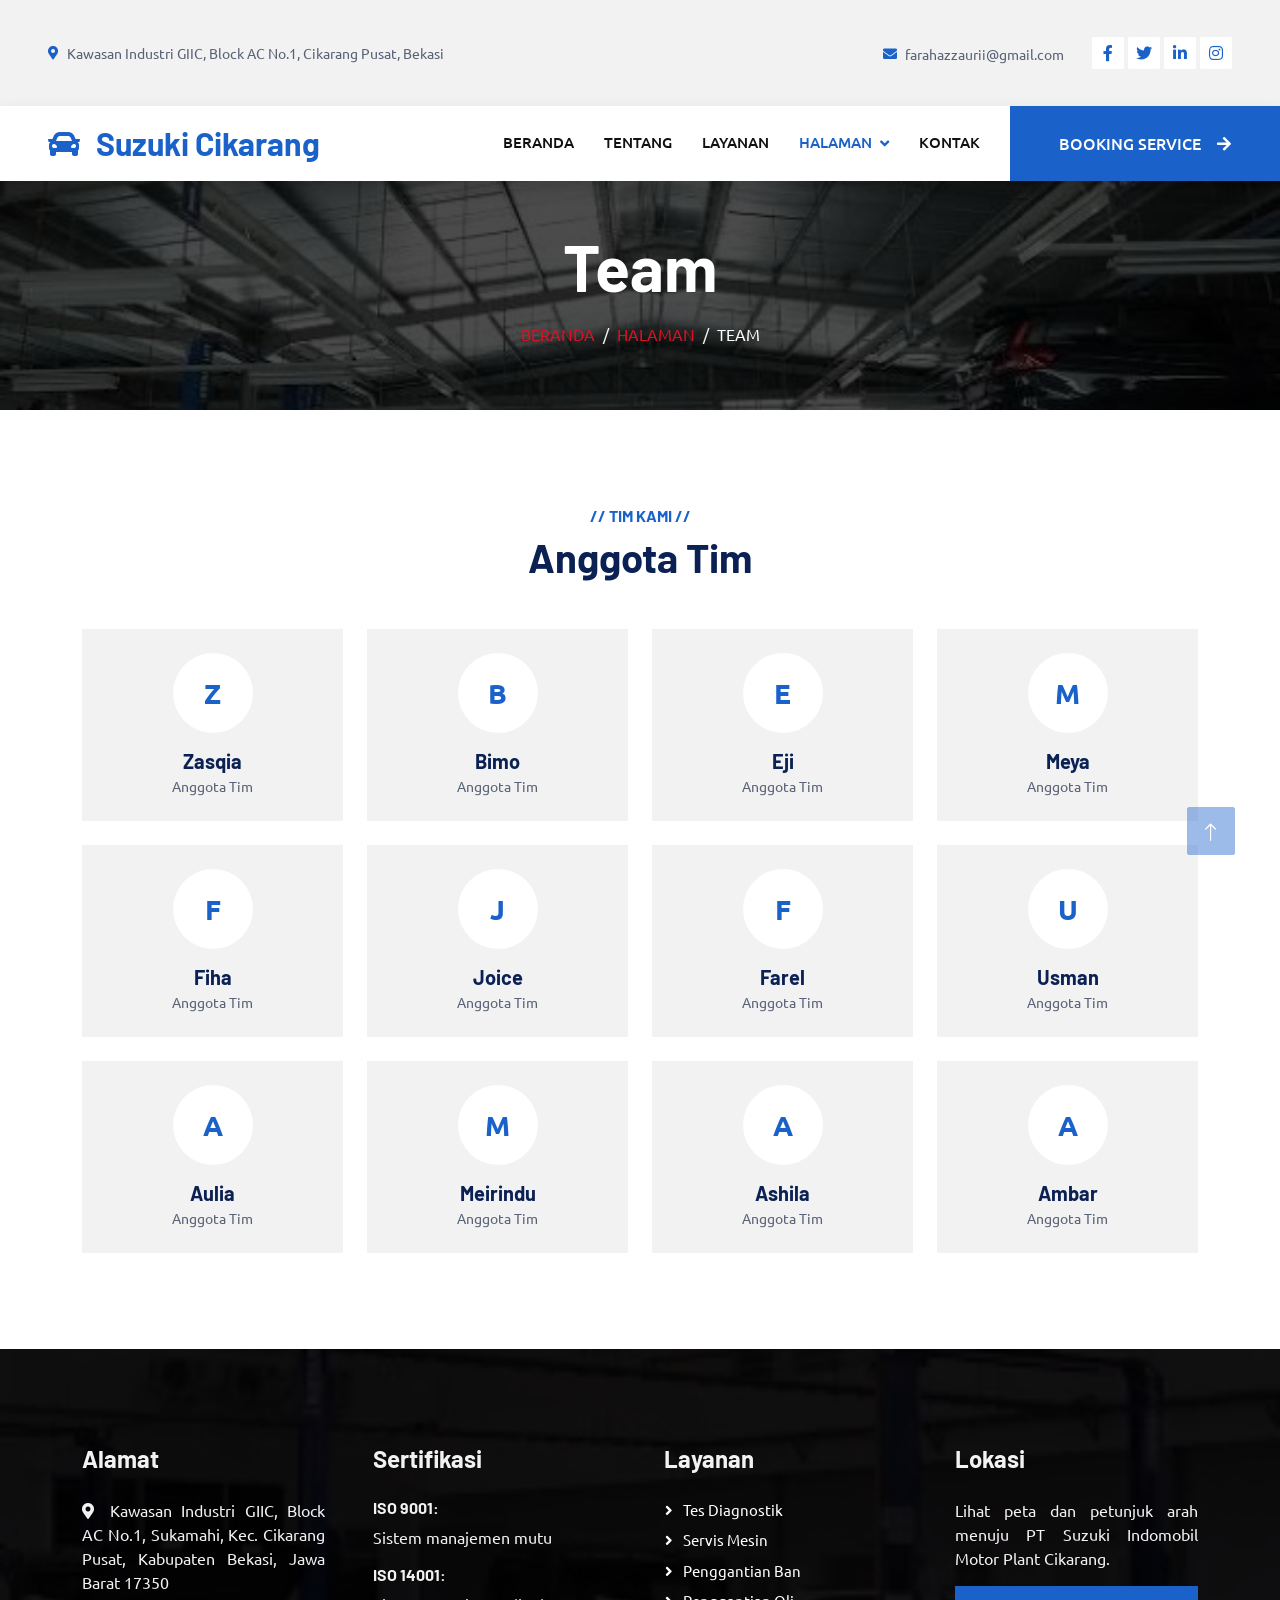
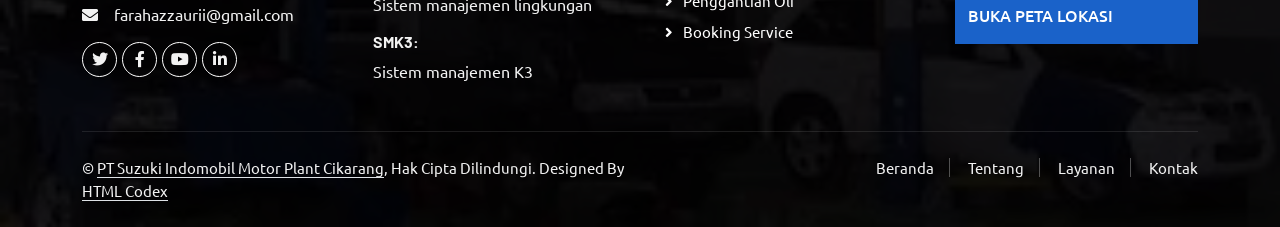
<file: team.html>
<!DOCTYPE html>
<html lang="id">

<head>
    <meta charset="utf-8">
    <title>Team - PT Suzuki Indomobil Motor Plant Cikarang</title>
    <meta content="width=device-width, initial-scale=1.0" name="viewport">
    <meta content="Kontak, alamat, dan peta PT Suzuki Indomobil Motor Plant Cikarang" name="keywords">
    <meta content="Hubungi PT Suzuki Indomobil Motor Plant Cikarang" name="description">

    <!-- Favicon -->
    <link href="img/favicon.ico" rel="icon">

    <!-- Google Web Fonts -->
    <link rel="preconnect" href="https://fonts.googleapis.com">
    <link rel="preconnect" href="https://fonts.gstatic.com" crossorigin>
    <link href="https://fonts.googleapis.com/css2?family=Barlow:wght@600;700&family=Ubuntu:wght@400;500&display=swap" rel="stylesheet"> 

    <!-- Icon Font Stylesheet -->
    <link href="https://cdnjs.cloudflare.com/ajax/libs/font-awesome/5.10.0/css/all.min.css" rel="stylesheet">
    <link href="https://cdn.jsdelivr.net/npm/bootstrap-icons@1.4.1/font/bootstrap-icons.css" rel="stylesheet">

    <!-- Libraries Stylesheet -->
    <link href="lib/animate/animate.min.css" rel="stylesheet">
    <link href="lib/owlcarousel/assets/owl.carousel.min.css" rel="stylesheet">
    <link href="lib/tempusdominus/css/tempusdominus-bootstrap-4.min.css" rel="stylesheet" />

    <!-- Customized Bootstrap Stylesheet -->
    <link href="css/bootstrap.min.css" rel="stylesheet">

    <!-- Template Stylesheet -->
    <link href="css/style.css" rel="stylesheet">
</head>

<body>
    <!-- Spinner Start -->
    <div id="spinner" class="show bg-white position-fixed translate-middle w-100 vh-100 top-50 start-50 d-flex align-items-center justify-content-center">
        <div class="spinner-border text-primary" style="width: 3rem; height: 3rem;" role="status">
            <span class="sr-only">Loading...</span>
        </div>
    </div>
    <!-- Spinner End -->


    <!-- Topbar Start -->
    <div class="container-fluid bg-light p-0">
        <div class="row gx-0 d-none d-lg-flex">
            <div class="col-lg-7 px-5 text-start">
                <div class="h-100 d-inline-flex align-items-center py-3 me-4">
                    <small class="fa fa-map-marker-alt text-primary me-2"></small>
                    <small>Kawasan Industri GIIC, Block AC No.1, Cikarang Pusat, Bekasi</small>
                </div>
                <div class="h-100 d-inline-flex align-items-center py-3">
                    <small class="fa fa-industry text-primary me-2"></small>
                    <small>Section Seat - Produksi Seat Kendaraan Roda Empat</small>
                </div>
            </div>
            <div class="col-lg-5 px-5 text-end">
                <div class="h-100 d-inline-flex align-items-center py-3 me-4">
                    <small class="fa fa-envelope text-primary me-2"></small>
                    <small>farahazzaurii@gmail.com</small>
                </div>
                <div class="h-100 d-inline-flex align-items-center">
                    <a class="btn btn-sm-square bg-white text-primary me-1" href="#"><i class="fab fa-facebook-f"></i></a>
                    <a class="btn btn-sm-square bg-white text-primary me-1" href="#"><i class="fab fa-twitter"></i></a>
                    <a class="btn btn-sm-square bg-white text-primary me-1" href="#"><i class="fab fa-linkedin-in"></i></a>
                    <a class="btn btn-sm-square bg-white text-primary me-0" href="#"><i class="fab fa-instagram"></i></a>
                </div>
            </div>
        </div>
    </div>
    <!-- Topbar End -->


    <!-- Navbar Start -->
    <nav class="navbar navbar-expand-lg bg-white navbar-light shadow sticky-top p-0">
        <a href="index.html" class="navbar-brand d-flex align-items-center px-4 px-lg-5">
            <h2 class="m-0 text-primary"><i class="fa fa-car me-3"></i>Suzuki Cikarang</h2>
        </a>
        <button type="button" class="navbar-toggler me-4" data-bs-toggle="collapse" data-bs-target="#navbarCollapse">
            <span class="navbar-toggler-icon"></span>
        </button>
        <div class="collapse navbar-collapse" id="navbarCollapse">
            <div class="navbar-nav ms-auto p-4 p-lg-0">
                <a href="index.html" class="nav-item nav-link">Beranda</a>
                <a href="about.html" class="nav-item nav-link">Tentang</a>
                <a href="service.html" class="nav-item nav-link">Layanan</a>
                <div class="nav-item dropdown">
                    <a href="#" class="nav-link dropdown-toggle active" data-bs-toggle="dropdown">Halaman</a>
                    <div class="dropdown-menu fade-up m-0">
                        <a href="service.html" class="dropdown-item">Service</a>
                        <a href="team.html" class="dropdown-item active">Team</a>
                        <a href="testimonial.html" class="dropdown-item">Testimonial</a>
                    </div>
                </div>
                <a href="contact.html" class="nav-item nav-link">Kontak</a>
            </div>
            <a href="service.html#booking" class="btn btn-primary py-4 px-lg-5 d-none d-lg-block">Booking Service<i class="fa fa-arrow-right ms-3"></i></a>
        </div>
    </nav>
    <!-- Navbar End -->


    <!-- Page Header Start -->
    <div class="container-fluid page-header mb-5 p-0" style="background-image: url(img/carousel-bg-2.jpg);">
        <div class="container-fluid page-header-inner py-5">
            <div class="container text-center">
                <h1 class="display-3 text-white mb-3 animated slideInDown">Team</h1>
                <nav aria-label="breadcrumb">
                    <ol class="breadcrumb justify-content-center text-uppercase">
                        <li class="breadcrumb-item"><a href="index.html">Beranda</a></li>
                        <li class="breadcrumb-item"><a href="#">Halaman</a></li>
                        <li class="breadcrumb-item text-white active" aria-current="page">Team</li>
                    </ol>
                </nav>
            </div>
        </div>
    </div>
    <!-- Page Header End -->


    <!-- Team Start -->
    <div class="container-xxl py-5">
        <div class="container">
            <div class="text-center wow fadeInUp" data-wow-delay="0.1s">
                <h6 class="text-primary text-uppercase">// Tim Kami //</h6>
                <h1 class="mb-5">Anggota Tim</h1>
            </div>
            <div class="row g-4 justify-content-center">
                <div class="col-lg-3 col-md-6 wow fadeInUp" data-wow-delay="0.1s">
                    <div class="bg-light text-center p-4 h-100">
                        <div class="bg-white rounded-circle mx-auto mb-3 d-flex align-items-center justify-content-center" style="width: 80px; height: 80px;" aria-hidden="true"><span class="fs-3 fw-bold text-primary">Z</span></div>
                        <h5 class="fw-bold mb-0">Zasqia</h5>
                        <small>Anggota Tim</small>
                    </div>
                </div>
                <div class="col-lg-3 col-md-6 wow fadeInUp" data-wow-delay="0.3s">
                    <div class="bg-light text-center p-4 h-100">
                        <div class="bg-white rounded-circle mx-auto mb-3 d-flex align-items-center justify-content-center" style="width: 80px; height: 80px;" aria-hidden="true"><span class="fs-3 fw-bold text-primary">B</span></div>
                        <h5 class="fw-bold mb-0">Bimo</h5>
                        <small>Anggota Tim</small>
                    </div>
                </div>
                <div class="col-lg-3 col-md-6 wow fadeInUp" data-wow-delay="0.5s">
                    <div class="bg-light text-center p-4 h-100">
                        <div class="bg-white rounded-circle mx-auto mb-3 d-flex align-items-center justify-content-center" style="width: 80px; height: 80px;" aria-hidden="true"><span class="fs-3 fw-bold text-primary">E</span></div>
                        <h5 class="fw-bold mb-0">Eji</h5>
                        <small>Anggota Tim</small>
                    </div>
                </div>
                <div class="col-lg-3 col-md-6 wow fadeInUp" data-wow-delay="0.7s">
                    <div class="bg-light text-center p-4 h-100">
                        <div class="bg-white rounded-circle mx-auto mb-3 d-flex align-items-center justify-content-center" style="width: 80px; height: 80px;" aria-hidden="true"><span class="fs-3 fw-bold text-primary">M</span></div>
                        <h5 class="fw-bold mb-0">Meya</h5>
                        <small>Anggota Tim</small>
                    </div>
                </div>
                <div class="col-lg-3 col-md-6 wow fadeInUp" data-wow-delay="0.1s">
                    <div class="bg-light text-center p-4 h-100">
                        <div class="bg-white rounded-circle mx-auto mb-3 d-flex align-items-center justify-content-center" style="width: 80px; height: 80px;" aria-hidden="true"><span class="fs-3 fw-bold text-primary">F</span></div>
                        <h5 class="fw-bold mb-0">Fiha</h5>
                        <small>Anggota Tim</small>
                    </div>
                </div>
                <div class="col-lg-3 col-md-6 wow fadeInUp" data-wow-delay="0.3s">
                    <div class="bg-light text-center p-4 h-100">
                        <div class="bg-white rounded-circle mx-auto mb-3 d-flex align-items-center justify-content-center" style="width: 80px; height: 80px;" aria-hidden="true"><span class="fs-3 fw-bold text-primary">J</span></div>
                        <h5 class="fw-bold mb-0">Joice</h5>
                        <small>Anggota Tim</small>
                    </div>
                </div>
                <div class="col-lg-3 col-md-6 wow fadeInUp" data-wow-delay="0.5s">
                    <div class="bg-light text-center p-4 h-100">
                        <div class="bg-white rounded-circle mx-auto mb-3 d-flex align-items-center justify-content-center" style="width: 80px; height: 80px;" aria-hidden="true"><span class="fs-3 fw-bold text-primary">F</span></div>
                        <h5 class="fw-bold mb-0">Farel</h5>
                        <small>Anggota Tim</small>
                    </div>
                </div>
                <div class="col-lg-3 col-md-6 wow fadeInUp" data-wow-delay="0.7s">
                    <div class="bg-light text-center p-4 h-100">
                        <div class="bg-white rounded-circle mx-auto mb-3 d-flex align-items-center justify-content-center" style="width: 80px; height: 80px;" aria-hidden="true"><span class="fs-3 fw-bold text-primary">U</span></div>
                        <h5 class="fw-bold mb-0">Usman</h5>
                        <small>Anggota Tim</small>
                    </div>
                </div>
                <div class="col-lg-3 col-md-6 wow fadeInUp" data-wow-delay="0.1s">
                    <div class="bg-light text-center p-4 h-100">
                        <div class="bg-white rounded-circle mx-auto mb-3 d-flex align-items-center justify-content-center" style="width: 80px; height: 80px;" aria-hidden="true"><span class="fs-3 fw-bold text-primary">A</span></div>
                        <h5 class="fw-bold mb-0">Aulia</h5>
                        <small>Anggota Tim</small>
                    </div>
                </div>
                <div class="col-lg-3 col-md-6 wow fadeInUp" data-wow-delay="0.3s">
                    <div class="bg-light text-center p-4 h-100">
                        <div class="bg-white rounded-circle mx-auto mb-3 d-flex align-items-center justify-content-center" style="width: 80px; height: 80px;" aria-hidden="true"><span class="fs-3 fw-bold text-primary">M</span></div>
                        <h5 class="fw-bold mb-0">Meirindu</h5>
                        <small>Anggota Tim</small>
                    </div>
                </div>
                <div class="col-lg-3 col-md-6 wow fadeInUp" data-wow-delay="0.5s">
                    <div class="bg-light text-center p-4 h-100">
                        <div class="bg-white rounded-circle mx-auto mb-3 d-flex align-items-center justify-content-center" style="width: 80px; height: 80px;" aria-hidden="true"><span class="fs-3 fw-bold text-primary">A</span></div>
                        <h5 class="fw-bold mb-0">Ashila</h5>
                        <small>Anggota Tim</small>
                    </div>
                </div>
                <div class="col-lg-3 col-md-6 wow fadeInUp" data-wow-delay="0.7s">
                    <div class="bg-light text-center p-4 h-100">
                        <div class="bg-white rounded-circle mx-auto mb-3 d-flex align-items-center justify-content-center" style="width: 80px; height: 80px;" aria-hidden="true"><span class="fs-3 fw-bold text-primary">A</span></div>
                        <h5 class="fw-bold mb-0">Ambar</h5>
                        <small>Anggota Tim</small>
                    </div>
                </div>
            </div>
        </div>
    </div>
    <!-- Team End -->


    <!-- Footer Start -->
    <div class="container-fluid bg-dark text-light footer pt-5 mt-5 wow fadeIn" data-wow-delay="0.1s">
        <div class="container py-5">
            <div class="row g-5">
                <div class="col-lg-3 col-md-6">
                    <h4 class="text-light mb-4">Alamat</h4>
                    <p class="mb-2"><i class="fa fa-map-marker-alt me-3"></i>Kawasan Industri GIIC, Block AC No.1, Sukamahi, Kec. Cikarang Pusat, Kabupaten Bekasi, Jawa Barat 17350</p>
                    <p class="mb-2"><i class="fa fa-envelope me-3"></i>farahazzaurii@gmail.com</p>
                    <div class="d-flex pt-2">
                        <a class="btn btn-outline-light btn-social" href="#"><i class="fab fa-twitter"></i></a>
                        <a class="btn btn-outline-light btn-social" href="#"><i class="fab fa-facebook-f"></i></a>
                        <a class="btn btn-outline-light btn-social" href="#"><i class="fab fa-youtube"></i></a>
                        <a class="btn btn-outline-light btn-social" href="#"><i class="fab fa-linkedin-in"></i></a>
                    </div>
                </div>
                <div class="col-lg-3 col-md-6">
                    <h4 class="text-light mb-4">Sertifikasi</h4>
                    <h6 class="text-light">ISO 9001:</h6>
                    <p class="mb-3">Sistem manajemen mutu</p>
                    <h6 class="text-light">ISO 14001:</h6>
                    <p class="mb-3">Sistem manajemen lingkungan</p>
                    <h6 class="text-light">SMK3:</h6>
                    <p class="mb-0">Sistem manajemen K3</p>
                </div>
                <div class="col-lg-3 col-md-6">
                    <h4 class="text-light mb-4">Layanan</h4>
                    <a class="btn btn-link" href="service.html">Tes Diagnostik</a>
                    <a class="btn btn-link" href="service.html">Servis Mesin</a>
                    <a class="btn btn-link" href="service.html">Penggantian Ban</a>
                    <a class="btn btn-link" href="service.html">Penggantian Oli</a>
                    <a class="btn btn-link" href="service.html#booking">Booking Service</a>
                </div>
                <div class="col-lg-3 col-md-6">
                    <h4 class="text-light mb-4">Lokasi</h4>
                    <p>Lihat peta dan petunjuk arah menuju PT Suzuki Indomobil Motor Plant Cikarang.</p>
                    <div class="position-relative mx-auto" style="max-width: 400px;">
                        <a href="about.html#lokasi" class="btn btn-primary py-3 w-100">Buka Peta Lokasi</a>
                    </div>
                </div>
            </div>
        </div>
        <div class="container">
            <div class="copyright">
                <div class="row">
                    <div class="col-md-6 text-center text-md-start mb-3 mb-md-0">
                        &copy; <a class="border-bottom" href="#">PT Suzuki Indomobil Motor Plant Cikarang</a>, Hak Cipta Dilindungi.

                        <!--/*** This template is free as long as you keep the footer author’s credit link/attribution link/backlink. If you'd like to use the template without the footer author’s credit link/attribution link/backlink, you can purchase the Credit Removal License from "https://htmlcodex.com/credit-removal". Thank you for your support. ***/-->
                        Designed By <a class="border-bottom" href="https://htmlcodex.com">HTML Codex</a>
                    </div>
                    <div class="col-md-6 text-center text-md-end">
                        <div class="footer-menu">
                            <a href="index.html">Beranda</a>
                            <a href="about.html">Tentang</a>
                            <a href="service.html">Layanan</a>
                            <a href="contact.html">Kontak</a>
                        </div>
                    </div>
                </div>
            </div>
        </div>
    </div>
    <!-- Footer End -->


    <!-- Back to Top -->
    <a href="#" class="btn btn-lg btn-primary btn-lg-square back-to-top"><i class="bi bi-arrow-up"></i></a>


    <!-- JavaScript Libraries -->
    <script src="https://code.jquery.com/jquery-3.4.1.min.js"></script>
    <script src="https://cdn.jsdelivr.net/npm/bootstrap@5.0.0/dist/js/bootstrap.bundle.min.js"></script>
    <script src="lib/wow/wow.min.js"></script>
    <script src="lib/easing/easing.min.js"></script>
    <script src="lib/waypoints/waypoints.min.js"></script>
    <script src="lib/counterup/counterup.min.js"></script>
    <script src="lib/owlcarousel/owl.carousel.min.js"></script>
    <script src="lib/tempusdominus/js/moment.min.js"></script>
    <script src="lib/tempusdominus/js/moment-timezone.min.js"></script>
    <script src="lib/tempusdominus/js/tempusdominus-bootstrap-4.min.js"></script>

    <!-- Template Javascript -->
    <script src="js/main.js"></script>

</body>

</html>
</file>
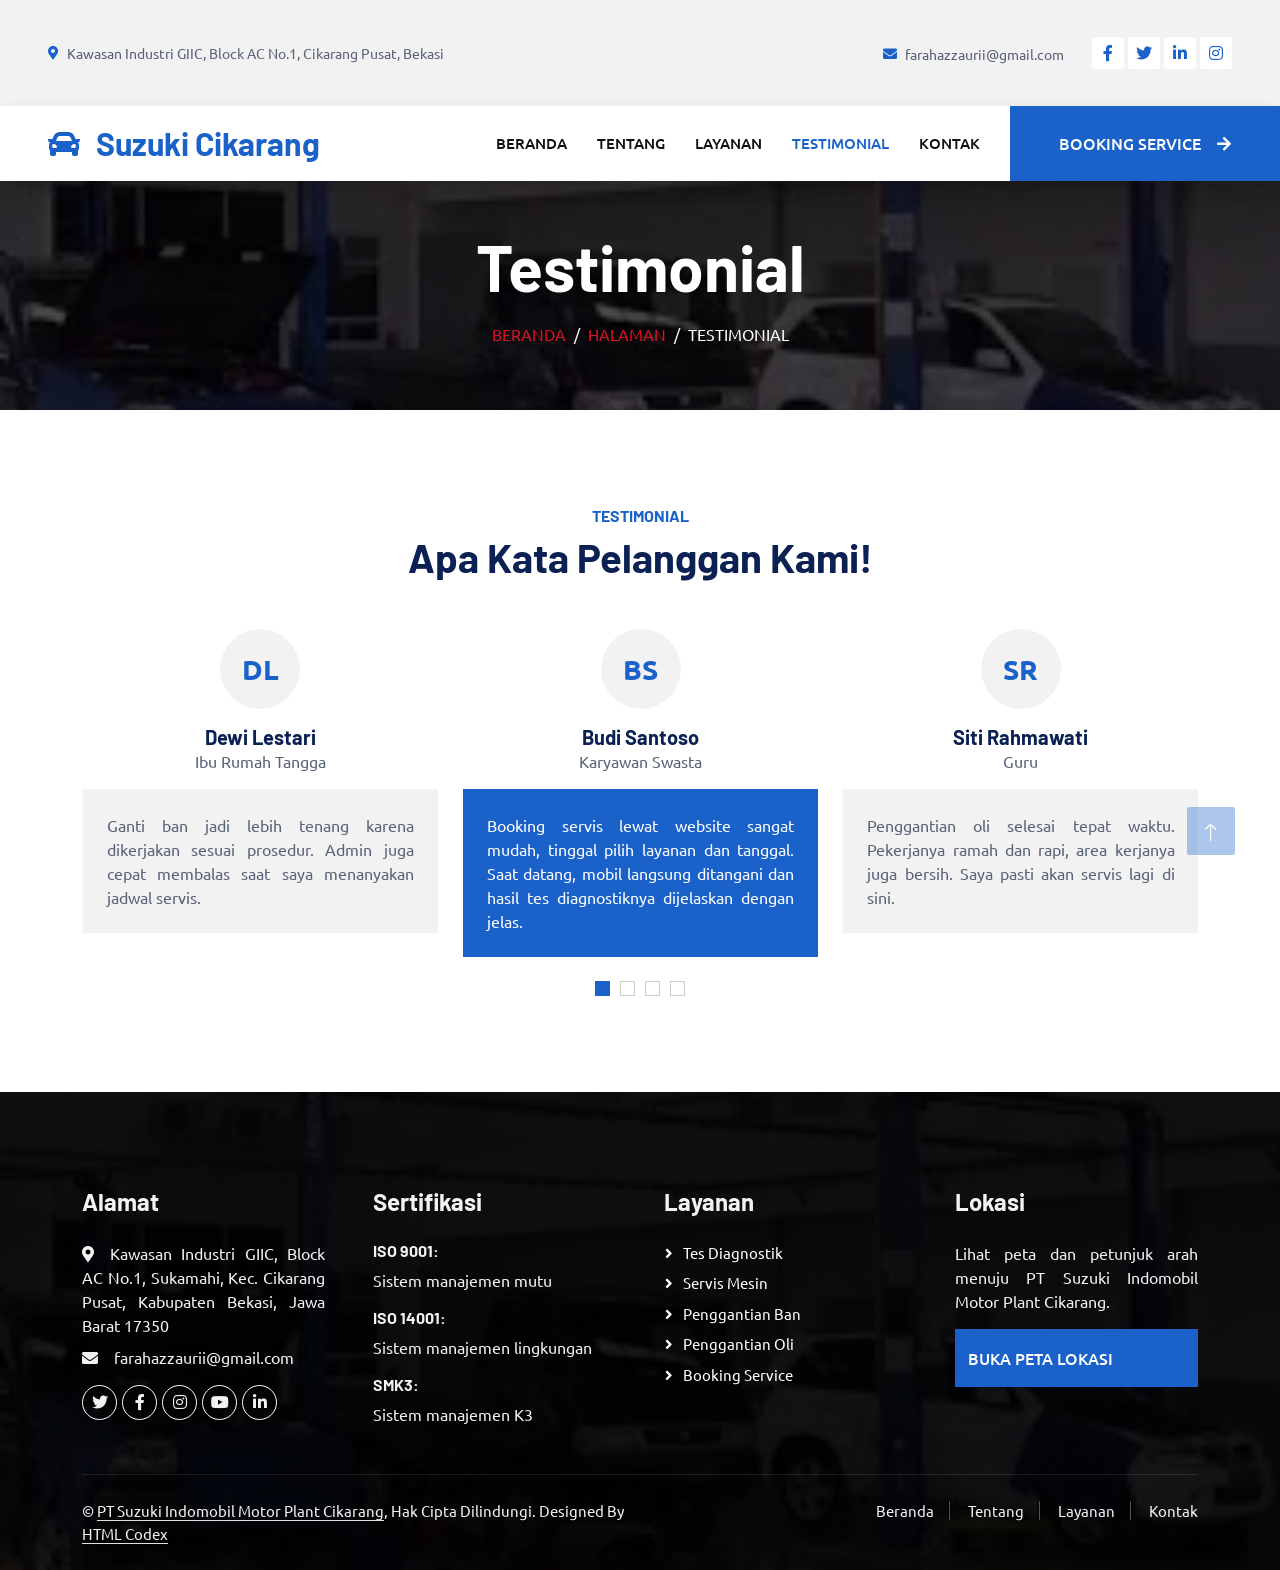
<file: testimonial.html>
<!DOCTYPE html>
<html lang="id">

<head>
    <meta charset="utf-8">
    <title>Testimonial - PT Suzuki Indomobil Motor Plant Cikarang</title>
    <meta content="width=device-width, initial-scale=1.0" name="viewport">
    <meta content="Kontak, alamat, dan peta PT Suzuki Indomobil Motor Plant Cikarang" name="keywords">
    <meta content="Hubungi PT Suzuki Indomobil Motor Plant Cikarang" name="description">

    <!-- Favicon -->
    <link href="img/favicon.ico" rel="icon">

    <!-- Google Web Fonts -->
    <link rel="preconnect" href="https://fonts.googleapis.com">
    <link rel="preconnect" href="https://fonts.gstatic.com" crossorigin>
    <link href="https://fonts.googleapis.com/css2?family=Barlow:wght@600;700&family=Ubuntu:wght@400;500&display=swap" rel="stylesheet"> 

    <!-- Icon Font Stylesheet -->
    <link href="https://cdnjs.cloudflare.com/ajax/libs/font-awesome/5.10.0/css/all.min.css" rel="stylesheet">
    <link href="https://cdn.jsdelivr.net/npm/bootstrap-icons@1.4.1/font/bootstrap-icons.css" rel="stylesheet">

    <!-- Libraries Stylesheet -->
    <link href="lib/animate/animate.min.css" rel="stylesheet">
    <link href="lib/owlcarousel/assets/owl.carousel.min.css" rel="stylesheet">
    <link href="lib/tempusdominus/css/tempusdominus-bootstrap-4.min.css" rel="stylesheet" />

    <!-- Customized Bootstrap Stylesheet -->
    <link href="css/bootstrap.min.css" rel="stylesheet">

    <!-- Template Stylesheet -->
    <link href="css/style.css" rel="stylesheet">
</head>

<body>
    <!-- Spinner Start -->
    <div id="spinner" class="show bg-white position-fixed translate-middle w-100 vh-100 top-50 start-50 d-flex align-items-center justify-content-center">
        <div class="spinner-border text-primary" style="width: 3rem; height: 3rem;" role="status">
            <span class="sr-only">Loading...</span>
        </div>
    </div>
    <!-- Spinner End -->


    <!-- Topbar Start -->
    <div class="container-fluid bg-light p-0">
        <div class="row gx-0 d-none d-lg-flex">
            <div class="col-lg-7 px-5 text-start">
                <div class="h-100 d-inline-flex align-items-center py-3 me-4">
                    <small class="fa fa-map-marker-alt text-primary me-2"></small>
                    <small>Kawasan Industri GIIC, Block AC No.1, Cikarang Pusat, Bekasi</small>
                </div>
                <div class="h-100 d-inline-flex align-items-center py-3">
                    <small class="fa fa-industry text-primary me-2"></small>
                    <small>Section Seat - Produksi Seat Kendaraan Roda Empat</small>
                </div>
            </div>
            <div class="col-lg-5 px-5 text-end">
                <div class="h-100 d-inline-flex align-items-center py-3 me-4">
                    <small class="fa fa-envelope text-primary me-2"></small>
                    <small>farahazzaurii@gmail.com</small>
                </div>
                <div class="h-100 d-inline-flex align-items-center">
                    <a class="btn btn-sm-square bg-white text-primary me-1" href="https://www.facebook.com/suzukiindonesia" target="_blank" rel="noopener noreferrer" aria-label="Facebook Suzuki Indonesia"><i class="fab fa-facebook-f"></i></a>
                    <a class="btn btn-sm-square bg-white text-primary me-1" href="https://x.com/SuzukiIndonesia" target="_blank" rel="noopener noreferrer" aria-label="Twitter/X Suzuki Indonesia"><i class="fab fa-twitter"></i></a>
                    <a class="btn btn-sm-square bg-white text-primary me-1" href="https://www.linkedin.com/search/results/companies/?keywords=Suzuki%20Indomobil%20Motor" target="_blank" rel="noopener noreferrer" aria-label="LinkedIn Suzuki Indomobil Motor"><i class="fab fa-linkedin-in"></i></a>
                    <a class="btn btn-sm-square bg-white text-primary me-0" href="https://www.instagram.com/suzuki_id/" target="_blank" rel="noopener noreferrer" aria-label="Instagram Suzuki Indonesia"><i class="fab fa-instagram"></i></a>
                </div>
            </div>
        </div>
    </div>
    <!-- Topbar End -->


    <!-- Navbar Start -->
    <nav class="navbar navbar-expand-lg bg-white navbar-light shadow sticky-top p-0">
        <a href="index.html" class="navbar-brand d-flex align-items-center px-4 px-lg-5">
            <h2 class="m-0 text-primary"><i class="fa fa-car me-3"></i>Suzuki Cikarang</h2>
        </a>
        <button type="button" class="navbar-toggler me-4" data-bs-toggle="collapse" data-bs-target="#navbarCollapse">
            <span class="navbar-toggler-icon"></span>
        </button>
        <div class="collapse navbar-collapse" id="navbarCollapse">
            <div class="navbar-nav ms-auto p-4 p-lg-0">
                <a href="index.html" class="nav-item nav-link">Beranda</a>
                <a href="about.html" class="nav-item nav-link">Tentang</a>
                <a href="service.html" class="nav-item nav-link">Layanan</a>
                <a href="testimonial.html" class="nav-item nav-link active">Testimonial</a>
                <a href="contact.html" class="nav-item nav-link">Kontak</a>
            </div>
            <a href="service.html#booking" class="btn btn-primary py-4 px-lg-5 d-none d-lg-block">Booking Service<i class="fa fa-arrow-right ms-3"></i></a>
        </div>
    </nav>
    <!-- Navbar End -->


    <!-- Page Header Start -->
    <div class="container-fluid page-header mb-5 p-0" style="background-image: url(img/carousel-bg-1.jpg);">
        <div class="container-fluid page-header-inner py-5">
            <div class="container text-center">
                <h1 class="display-3 text-white mb-3 animated slideInDown">Testimonial</h1>
                <nav aria-label="breadcrumb">
                    <ol class="breadcrumb justify-content-center text-uppercase">
                        <li class="breadcrumb-item"><a href="index.html">Beranda</a></li>
                        <li class="breadcrumb-item"><a href="#">Halaman</a></li>
                        <li class="breadcrumb-item text-white active" aria-current="page">Testimonial</li>
                    </ol>
                </nav>
            </div>
        </div>
    </div>
    <!-- Page Header End -->


    <!-- Testimonial Start -->
    <div class="container-xxl py-5 wow fadeInUp" data-wow-delay="0.1s">
        <div class="container">
            <div class="text-center">
                <h6 class="text-primary text-uppercase"> Testimonial </h6>
                <h1 class="mb-5">Apa Kata Pelanggan Kami!</h1>
            </div>
            <div class="owl-carousel testimonial-carousel position-relative">
                <div class="testimonial-item text-center">
                    <div class="bg-light rounded-circle p-2 mx-auto mb-3 d-flex align-items-center justify-content-center" style="width: 80px; height: 80px;" aria-hidden="true"><span class="fs-3 fw-bold text-primary">BS</span></div>
                    <h5 class="mb-0">Budi Santoso</h5>
                    <p>Karyawan Swasta</p>
                    <div class="testimonial-text bg-light text-center p-4">
                    <p class="mb-0">Booking servis lewat website sangat mudah, tinggal pilih layanan dan tanggal. Saat datang, mobil langsung ditangani dan hasil tes diagnostiknya dijelaskan dengan jelas.</p>
                    </div>
                </div>
                <div class="testimonial-item text-center">
                    <div class="bg-light rounded-circle p-2 mx-auto mb-3 d-flex align-items-center justify-content-center" style="width: 80px; height: 80px;" aria-hidden="true"><span class="fs-3 fw-bold text-primary">SR</span></div>
                    <h5 class="mb-0">Siti Rahmawati</h5>
                    <p>Guru</p>
                    <div class="testimonial-text bg-light text-center p-4">
                    <p class="mb-0">Penggantian oli selesai tepat waktu. Pekerjanya ramah dan rapi, area kerjanya juga bersih. Saya pasti akan servis lagi di sini.</p>
                    </div>
                </div>
                <div class="testimonial-item text-center">
                    <div class="bg-light rounded-circle p-2 mx-auto mb-3 d-flex align-items-center justify-content-center" style="width: 80px; height: 80px;" aria-hidden="true"><span class="fs-3 fw-bold text-primary">AP</span></div>
                    <h5 class="mb-0">Agus Prasetyo</h5>
                    <p>Wiraswasta</p>
                    <div class="testimonial-text bg-light text-center p-4">
                    <p class="mb-0">Mesin mobil terasa lebih halus setelah servis mesin. Penjelasan dari teknisinya mudah dipahami, jadi saya tahu apa saja yang dikerjakan.</p>
                    </div>
                </div>
                <div class="testimonial-item text-center">
                    <div class="bg-light rounded-circle p-2 mx-auto mb-3 d-flex align-items-center justify-content-center" style="width: 80px; height: 80px;" aria-hidden="true"><span class="fs-3 fw-bold text-primary">DL</span></div>
                    <h5 class="mb-0">Dewi Lestari</h5>
                    <p>Ibu Rumah Tangga</p>
                    <div class="testimonial-text bg-light text-center p-4">
                    <p class="mb-0">Ganti ban jadi lebih tenang karena dikerjakan sesuai prosedur. Admin juga cepat membalas saat saya menanyakan jadwal servis.</p>
                    </div>
                </div>
            </div>
        </div>
    </div>
    <!-- Testimonial End -->


    <!-- Footer Start -->
    <div class="container-fluid bg-dark text-light footer pt-5 mt-5 wow fadeIn" data-wow-delay="0.1s">
        <div class="container py-5">
            <div class="row g-5">
                <div class="col-lg-3 col-md-6">
                    <h4 class="text-light mb-4">Alamat</h4>
                    <p class="mb-2"><i class="fa fa-map-marker-alt me-3"></i>Kawasan Industri GIIC, Block AC No.1, Sukamahi, Kec. Cikarang Pusat, Kabupaten Bekasi, Jawa Barat 17350</p>
                    <p class="mb-2"><i class="fa fa-envelope me-3"></i>farahazzaurii@gmail.com</p>
                    <div class="d-flex pt-2">
                        <a class="btn btn-outline-light btn-social" href="https://x.com/SuzukiIndonesia" target="_blank" rel="noopener noreferrer" aria-label="Twitter/X Suzuki Indonesia"><i class="fab fa-twitter"></i></a>
                        <a class="btn btn-outline-light btn-social" href="https://www.facebook.com/suzukiindonesia" target="_blank" rel="noopener noreferrer" aria-label="Facebook Suzuki Indonesia"><i class="fab fa-facebook-f"></i></a>
                        <a class="btn btn-outline-light btn-social" href="https://www.instagram.com/suzuki_id/" target="_blank" rel="noopener noreferrer" aria-label="Instagram Suzuki Indonesia"><i class="fab fa-instagram"></i></a>
                        <a class="btn btn-outline-light btn-social" href="https://www.youtube.com/@SuzukiID" target="_blank" rel="noopener noreferrer" aria-label="YouTube Suzuki Indonesia"><i class="fab fa-youtube"></i></a>
                        <a class="btn btn-outline-light btn-social" href="https://www.linkedin.com/search/results/companies/?keywords=Suzuki%20Indomobil%20Motor" target="_blank" rel="noopener noreferrer" aria-label="LinkedIn Suzuki Indomobil Motor"><i class="fab fa-linkedin-in"></i></a>
                    </div>
                </div>
                <div class="col-lg-3 col-md-6">
                    <h4 class="text-light mb-4">Sertifikasi</h4>
                    <h6 class="text-light">ISO 9001:</h6>
                    <p class="mb-3">Sistem manajemen mutu</p>
                    <h6 class="text-light">ISO 14001:</h6>
                    <p class="mb-3">Sistem manajemen lingkungan</p>
                    <h6 class="text-light">SMK3:</h6>
                    <p class="mb-0">Sistem manajemen K3</p>
                </div>
                <div class="col-lg-3 col-md-6">
                    <h4 class="text-light mb-4">Layanan</h4>
                    <a class="btn btn-link" href="service.html">Tes Diagnostik</a>
                    <a class="btn btn-link" href="service.html">Servis Mesin</a>
                    <a class="btn btn-link" href="service.html">Penggantian Ban</a>
                    <a class="btn btn-link" href="service.html">Penggantian Oli</a>
                    <a class="btn btn-link" href="service.html#booking">Booking Service</a>
                </div>
                <div class="col-lg-3 col-md-6">
                    <h4 class="text-light mb-4">Lokasi</h4>
                    <p>Lihat peta dan petunjuk arah menuju PT Suzuki Indomobil Motor Plant Cikarang.</p>
                    <div class="position-relative mx-auto" style="max-width: 400px;">
                        <a href="about.html#lokasi" class="btn btn-primary py-3 w-100">Buka Peta Lokasi</a>
                    </div>
                </div>
            </div>
        </div>
        <div class="container">
            <div class="copyright">
                <div class="row">
                    <div class="col-md-6 text-center text-md-start mb-3 mb-md-0">
                        &copy; <a class="border-bottom" href="#">PT Suzuki Indomobil Motor Plant Cikarang</a>, Hak Cipta Dilindungi.

                        <!--/*** This template is free as long as you keep the footer author’s credit link/attribution link/backlink. If you'd like to use the template without the footer author’s credit link/attribution link/backlink, you can purchase the Credit Removal License from "https://htmlcodex.com/credit-removal". Thank you for your support. ***/-->
                        Designed By <a class="border-bottom" href="https://htmlcodex.com">HTML Codex</a>
                    </div>
                    <div class="col-md-6 text-center text-md-end">
                        <div class="footer-menu">
                            <a href="index.html">Beranda</a>
                            <a href="about.html">Tentang</a>
                            <a href="service.html">Layanan</a>
                            <a href="contact.html">Kontak</a>
                        </div>
                    </div>
                </div>
            </div>
        </div>
    </div>
    <!-- Footer End -->


    <!-- Back to Top -->
    <a href="#" class="btn btn-lg btn-primary btn-lg-square back-to-top"><i class="bi bi-arrow-up"></i></a>


    <!-- JavaScript Libraries -->
    <script src="https://code.jquery.com/jquery-3.4.1.min.js"></script>
    <script src="https://cdn.jsdelivr.net/npm/bootstrap@5.0.0/dist/js/bootstrap.bundle.min.js"></script>
    <script src="lib/wow/wow.min.js"></script>
    <script src="lib/easing/easing.min.js"></script>
    <script src="lib/waypoints/waypoints.min.js"></script>
    <script src="lib/counterup/counterup.min.js"></script>
    <script src="lib/owlcarousel/owl.carousel.min.js"></script>
    <script src="lib/tempusdominus/js/moment.min.js"></script>
    <script src="lib/tempusdominus/js/moment-timezone.min.js"></script>
    <script src="lib/tempusdominus/js/tempusdominus-bootstrap-4.min.js"></script>

    <!-- Template Javascript -->
    <script src="js/main.js"></script>

</body>

</html>
</file>
<file: css/style.css>
/********** Template CSS **********/
:root {
    --primary: #1A62C9;
    --primary-dark: #e61818;
    --secondary: #0B2154;
    --light: #F2F2F2;
    --dark: #111111;
}

.fw-medium {
    font-weight: 600 !important;
}

.back-to-top {
    position: fixed;
    display: none;
    right: 45px;
    bottom: 45px;
    z-index: 99;
}


/*** Spinner ***/
#spinner {
    opacity: 0;
    visibility: hidden;
    transition: opacity .5s ease-out, visibility 0s linear .5s;
    z-index: 99999;
}

#spinner.show {
    transition: opacity .5s ease-out, visibility 0s linear 0s;
    visibility: visible;
    opacity: 1;
}


/*** Button ***/
.btn {
    font-weight: 500;
    text-transform: uppercase;
    transition: .5s;
}

.btn.btn-primary,
.btn.btn-secondary {
    color: #FFFFFF;
}

.btn-square {
    width: 38px;
    height: 38px;
}

.btn-sm-square {
    width: 32px;
    height: 32px;
}

.btn-lg-square {
    width: 48px;
    height: 48px;
}

.btn-square,
.btn-sm-square,
.btn-lg-square {
    padding: 0;
    display: flex;
    align-items: center;
    justify-content: center;
    font-weight: normal;
    border-radius: 2px;
}


/*** Navbar ***/
.navbar .dropdown-toggle::after {
    border: none;
    content: "\f107";
    font-family: "Font Awesome 5 Free";
    font-weight: 900;
    vertical-align: middle;
    margin-left: 8px;
}

.navbar-light .navbar-nav .nav-link {
    margin-right: 30px;
    padding: 25px 0;
    color: #FFFFFF;
    font-size: 15px;
    text-transform: uppercase;
    outline: none;
}

.navbar-light .navbar-nav .nav-link:hover,
.navbar-light .navbar-nav .nav-link.active {
    color: var(--primary);
}

@media (max-width: 991.98px) {
    .navbar-light .navbar-nav .nav-link  {
        margin-right: 0;
        padding: 10px 0;
    }

    .navbar-light .navbar-nav {
        border-top: 1px solid #EEEEEE;
    }
}

.navbar-light .navbar-brand,
.navbar-light a.btn {
    height: 75px;
}

.navbar-light .navbar-nav .nav-link {
    color: var(--dark);
    font-weight: 500;
}

.navbar-light.sticky-top {
    top: -100px;
    transition: .5s;
}

@media (min-width: 992px) {
    .navbar .nav-item .dropdown-menu {
        display: block;
        border: none;
        margin-top: 0;
        top: 150%;
        opacity: 0;
        visibility: hidden;
        transition: .5s;
    }

    .navbar .nav-item:hover .dropdown-menu {
        top: 100%;
        visibility: visible;
        transition: .5s;
        opacity: 1;
    }
}


/*** Header ***/
.carousel-caption {
    top: 0;
    left: 0;
    right: 0;
    bottom: 0;
    background: rgba(0, 0, 0, .7);
    z-index: 1;
}

.carousel-control-prev,
.carousel-control-next {
    width: 10%;
}

.carousel-control-prev-icon,
.carousel-control-next-icon {
    width: 3rem;
    height: 3rem;
}

@media (max-width: 768px) {
    #header-carousel .carousel-item {
        position: relative;
        min-height: 450px;
    }
    
    #header-carousel .carousel-item img {
        position: absolute;
        width: 100%;
        height: 100%;
        object-fit: cover;
    }
}

.page-header {
    background-position: center center;
    background-repeat: no-repeat;
    background-size: cover;
}

.page-header-inner {
    background: rgba(0, 0, 0, .7);
}

.breadcrumb-item + .breadcrumb-item::before {
    color: var(--light);
}


/*** Facts ***/
.fact {
    background: linear-gradient(rgba(0, 0, 0, .7), rgba(0, 0, 0, .7)), url(../img/carousel-bg-1.jpg);
    background-position: center center;
    background-repeat: no-repeat;
    background-size: cover;
}


/*** Service ***/
.service .nav .nav-link {
    background: var(--light);
    transition: .5s;
}

.service .nav .nav-link.active {
    background: var(--primary);
}

.service .nav .nav-link.active h4 {
    color: #FFFFFF !important;
}


/*** Booking ***/
.booking {
    background: linear-gradient(rgba(0, 0, 0, .7), rgba(0, 0, 0, .7)), url(../img/carousel-bg-2.jpg) center center no-repeat;
    background-size: cover;
}

.bootstrap-datetimepicker-widget.bottom {
    top: auto !important;
}

.bootstrap-datetimepicker-widget .table * {
    border-bottom-width: 0px;
}

.bootstrap-datetimepicker-widget .table th {
    font-weight: 500;
}

.bootstrap-datetimepicker-widget.dropdown-menu {
    padding: 10px;
    border-radius: 2px;
}

.bootstrap-datetimepicker-widget table td.active,
.bootstrap-datetimepicker-widget table td.active:hover {
    background: var(--primary);
}

.bootstrap-datetimepicker-widget table td.today::before {
    border-bottom-color: var(--primary);
}


/*** Team ***/
.team-item .team-overlay {
    display: flex;
    align-items: center;
    justify-content: center;
    background: var(--primary);
    transform: scale(0);
    transition: .5s;
}

.team-item:hover .team-overlay {
    transform: scale(1);
}

.team-item .team-overlay .btn {
    color: var(--primary);
    background: #FFFFFF;
}

.team-item .team-overlay .btn:hover {
    color: #FFFFFF;
    background: var(--secondary)
}


/*** Testimonial ***/
.testimonial-carousel .owl-item .testimonial-text,
.testimonial-carousel .owl-item.center .testimonial-text * {
    transition: .5s;
}

.testimonial-carousel .owl-item.center .testimonial-text {
    background: var(--primary) !important;
}

.testimonial-carousel .owl-item.center .testimonial-text * {
    color: #FFFFFF !important;
}

.testimonial-carousel .owl-dots {
    margin-top: 24px;
    display: flex;
    align-items: flex-end;
    justify-content: center;
}

.testimonial-carousel .owl-dot {
    position: relative;
    display: inline-block;
    margin: 0 5px;
    width: 15px;
    height: 15px;
    border: 1px solid #CCCCCC;
    transition: .5s;
}

.testimonial-carousel .owl-dot.active {
    background: var(--primary);
    border-color: var(--primary);
}


/*** Footer ***/
.footer {
    background: linear-gradient(rgba(0, 0, 0, .9), rgba(0, 0, 0, .9)), url(../img/carousel-bg-1.jpg) center center no-repeat;
    background-size: cover;
}

.footer .btn.btn-social {
    margin-right: 5px;
    width: 35px;
    height: 35px;
    display: flex;
    align-items: center;
    justify-content: center;
    color: var(--light);
    border: 1px solid #FFFFFF;
    border-radius: 35px;
    transition: .3s;
}

.footer .btn.btn-social:hover {
    color: var(--primary);
}

.footer .btn.btn-link {
    display: block;
    margin-bottom: 5px;
    padding: 0;
    text-align: left;
    color: #FFFFFF;
    font-size: 15px;
    font-weight: normal;
    text-transform: capitalize;
    transition: .3s;
}

.footer .btn.btn-link::before {
    position: relative;
    content: "\f105";
    font-family: "Font Awesome 5 Free";
    font-weight: 900;
    margin-right: 10px;
}

.footer .btn.btn-link:hover {
    letter-spacing: 1px;
    box-shadow: none;
}

.footer .copyright {
    padding: 25px 0;
    font-size: 15px;
    border-top: 1px solid rgba(256, 256, 256, .1);
}

.footer .copyright a {
    color: var(--light);
}

.footer .footer-menu a {
    margin-right: 15px;
    padding-right: 15px;
    border-right: 1px solid rgba(255, 255, 255, .3);
}

.footer .footer-menu a:last-child {
    margin-right: 0;
    padding-right: 0;
    border-right: none;
}


:root {
    --bs-primary: #c91a1a;
    --bs-primary-rgb: 26, 98, 201;
}

.text-primary {
    color: var(--primary) !important;
}

.bg-primary {
    background-color: var(--primary) !important;
}

.border-primary {
    border-color: var(--primary) !important;
}

.btn-primary {
    background-color: var(--primary);
    border-color: var(--primary);
}

.btn-primary:hover,
.btn-primary:focus,
.btn-primary:active,
.btn-primary:disabled {
    background-color: var(--primary-dark);
    border-color: var(--primary-dark);
}

.btn-outline-primary {
    color: var(--primary);
    border-color: var(--primary);
}

.btn-outline-primary:hover,
.btn-outline-primary:focus,
.btn-outline-primary:active {
    background-color: var(--primary);
    border-color: var(--primary);
    color: #FFFFFF;
}

.dropdown-item.active,
.dropdown-item:active {
    background-color: var(--primary);
    color: #FFFFFF;
}

.form-control:focus,
.form-select:focus {
    border-color: var(--primary);
    box-shadow: 0 0 0 .25rem rgba(26, 98, 201, .25);
}

.progress-bar {
    background-color: var(--primary);
}

p a {
    color: var(--primary);
}

p a:hover {
    color: var(--primary-dark);
}


/********** TEKS RATA KANAN-KIRI (JUSTIFY) **********/
p,
li,
.ps-3 span,
.testimonial-text p {
    text-align: justify;
    text-justify: inter-word;
}

/* Teks pendek satu baris yang memang harus di tengah/kiri tetap seperti semula */
.fact p,
.testimonial-item > p,
.navbar p,
.footer .btn,
.footer-menu,
.copyright {
    text-align: inherit;
}
</file>
